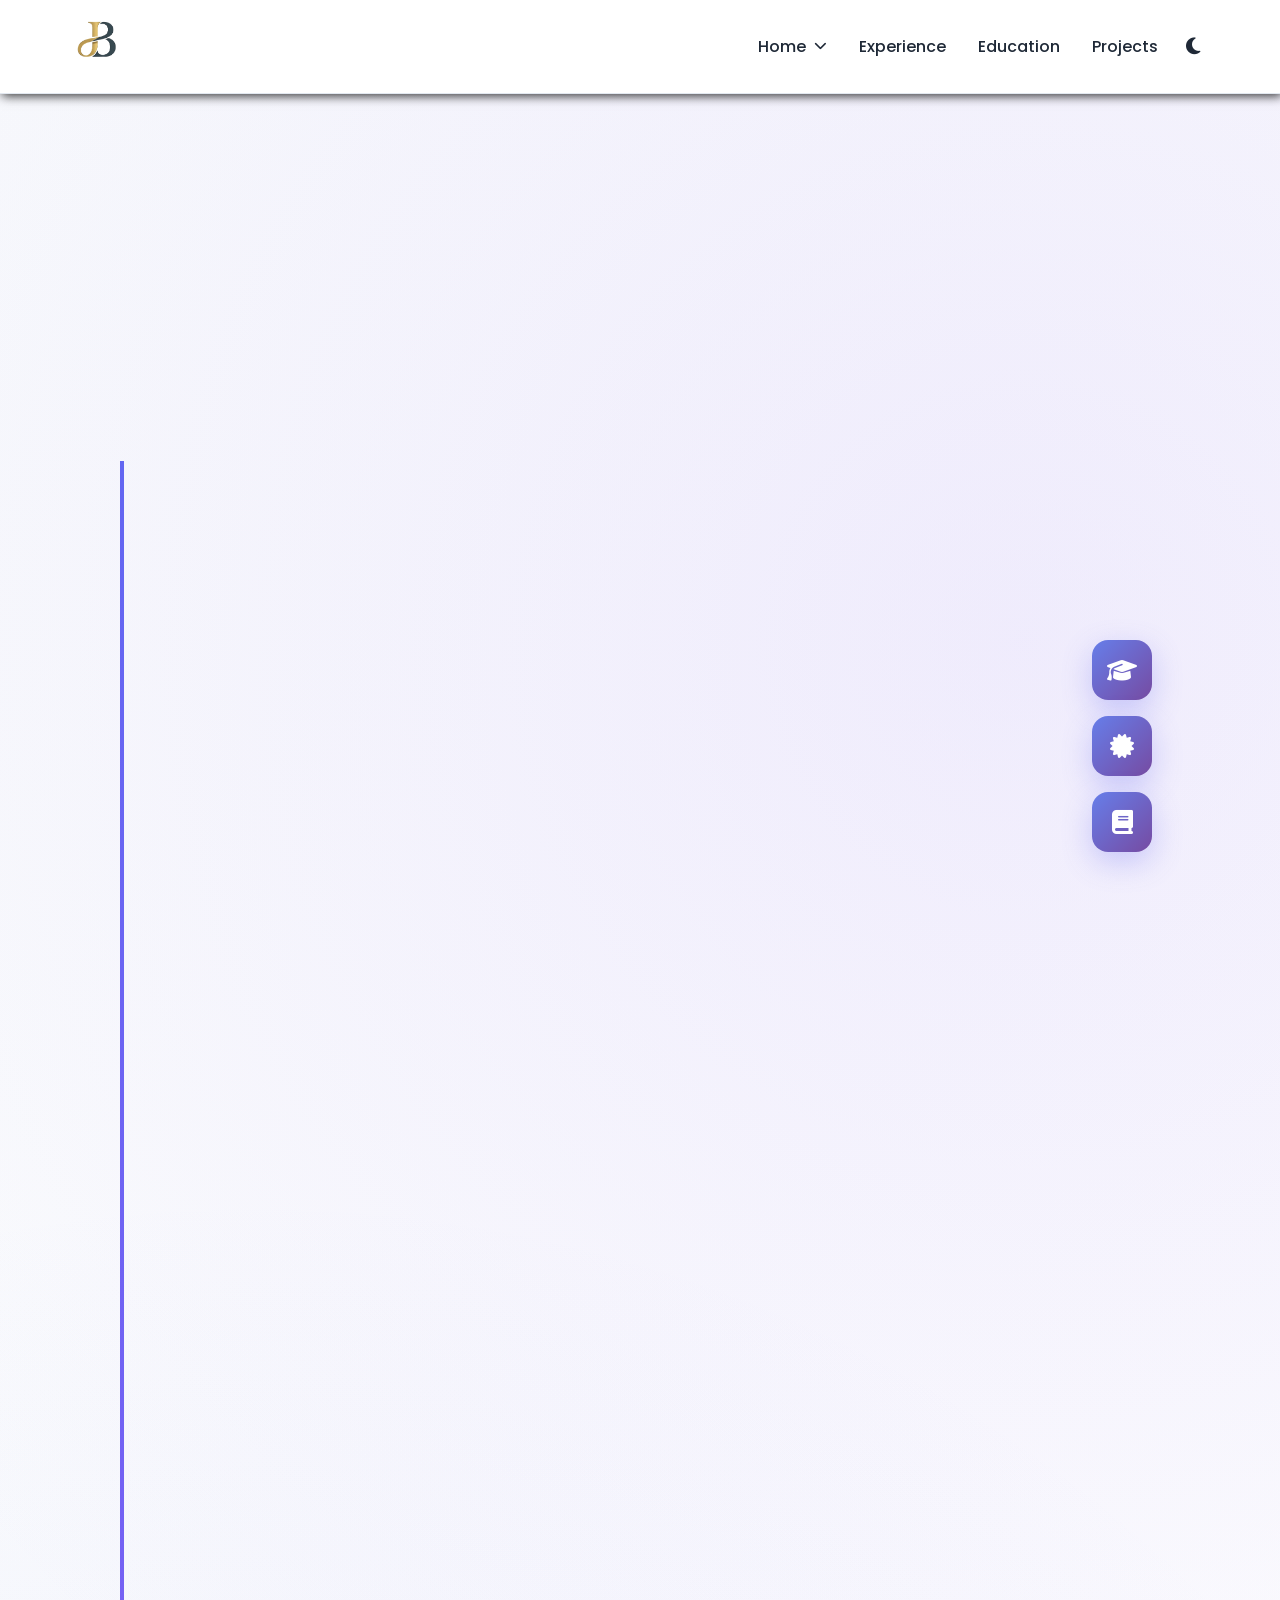
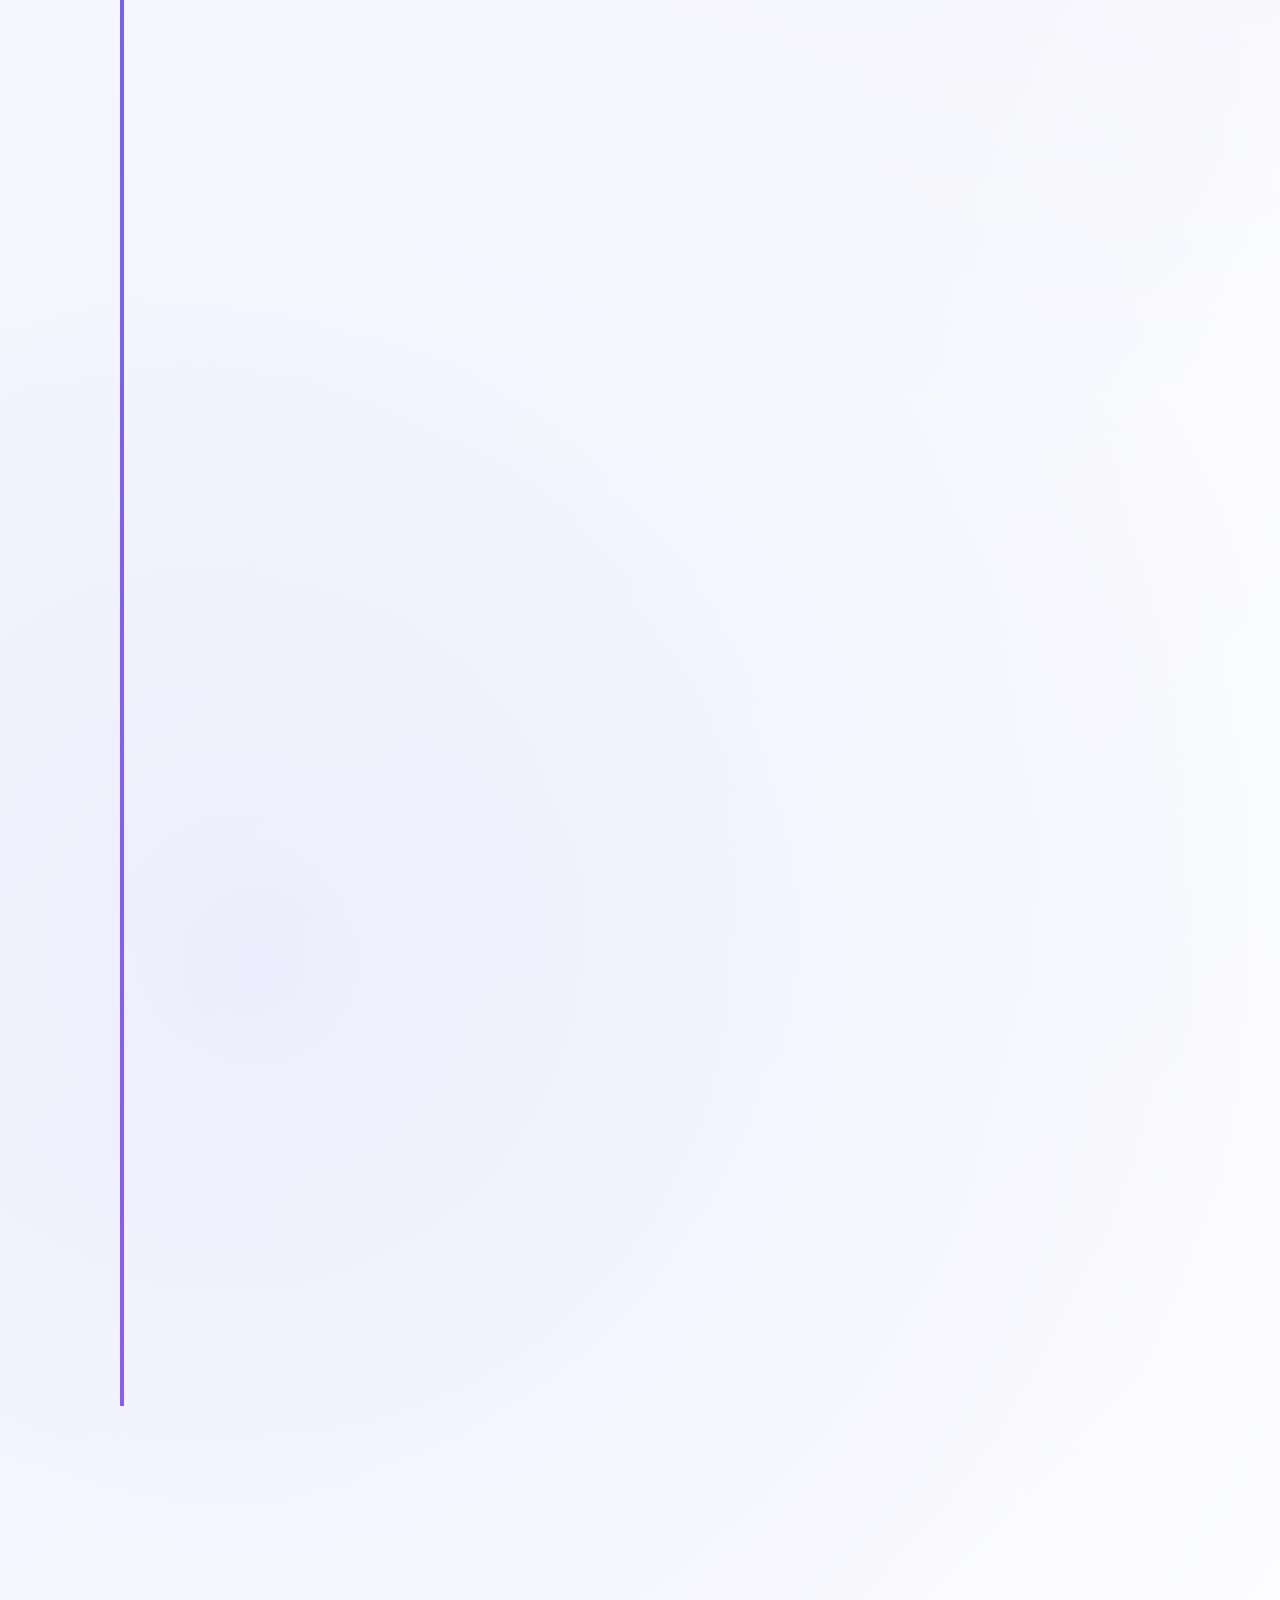
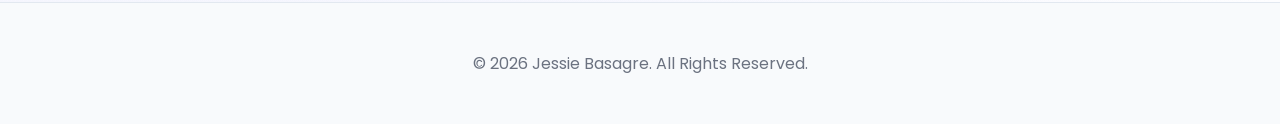
<file: pages/Education.html>
<!DOCTYPE html>
<html lang="en">
<head>
    <meta charset="UTF-8">
    <meta name="viewport" content="width=device-width, initial-scale=1.0">
    <title>Jessie Basagre - Aspiring Web Developer</title>
    <link href="https://cdnjs.cloudflare.com/ajax/libs/font-awesome/6.4.0/css/all.min.css" rel="stylesheet">
    <link href="https://fonts.googleapis.com/css2?family=Poppins:wght@300;400;500;600;700&display=swap" rel="stylesheet">
    <link rel="stylesheet" href="../styles/education.css">
    <link rel="stylesheet" href="../styles/core.css">
</head>
<body>
<!-- Navigation -->
<nav class="navbar" id="navbar">
    <div class="nav-container">
        <div class="logo"><img src="images/logo.png" alt="logo" width="50px" height="50px"></div>
        <div class="nav-and-toggle">
            <ul class="nav-menu">
                <li class="nav-dropdown">
                    <a href="../index.html#home" class="nav-link dropdown-toggle">
                        Home <i class="fas fa-chevron-down"></i>
                    </a>
                    <ul class="dropdown-menu">
                        <li><a href="../index.html#home" class="nav-link dropdown-item">Home</a></li>
                        <li><a href="../index.html#about" class="nav-link dropdown-item">About</a></li>
                        <li><a href="../index.html#skills" class="nav-link dropdown-item">Skills</a></li>
                        <li><a href="../index.html#contact" class="nav-link dropdown-item">Contact</a></li>
                    </ul>
                </li>
                <li><a href="Experience.html" class="nav-link active">Experience</a></li>
                <li><a href="Education.html" class="nav-link">Education</a></li>
                <li><a href="Projects.html" class="nav-link">Projects</a></li>
            </ul>
            <div class="top-buttons">
                <button class="theme-toggle" id="themeToggle">
                    <i class="fas fa-moon"></i>
                </button>
            </div>
        </div>
    </div>
</nav>
    <!-- Enhanced Education Section -->
<section id="education" class="section education-hero-section" style="background: linear-gradient(135deg, var(--bg-secondary) 0%, var(--bg-primary) 100%); position: relative; overflow: hidden;">
    <!-- Background Pattern -->
    <div class="education-bg-pattern"></div>
    
    <!-- Floating Elements -->
    <div class="floating-elements">
        <div class="floating-card"><i class="fas fa-graduation-cap"></i></div>
        <div class="floating-card"><i class="fas fa-certificate"></i></div>
        <div class="floating-card"><i class="fas fa-book"></i></div>
    </div>

    <div class="container">
        <div class="section-header animate-on-scroll">
            <div class="section-icon">
                <i class="fas fa-award"></i>
            </div>
            <h2 class="section-title">Educational Journey</h2>
            <p class="section-subtitle">
                Building a strong foundation through diverse learning experiences and certifications
            </p>
        </div>

        <div class="education-timeline-container">
            <!-- Timeline Line -->
            <div class="timeline-line"></div>
            
            <div class="education-timeline">
                <!-- Education Item 1 -->
                <div class="education-item animate-on-scroll" data-delay="0">
                    <div class="education-year">2014-2018</div>
                    <div class="education-card">
                        <div class="education-image">
                            <img src="images/school-1.webp" />
                            <div class="image-overlay">
                                <i class="fas fa-school"></i>
                            </div>
                        </div>
                        <div class="education-content">
                            <div class="education-header">
                                <div class="education-icon">
                                    <i class="fas fa-graduation-cap"></i>
                                </div>
                                <h3>Junior High School</h3>
                                <div class="education-school">San Jose Pili National High School</div>
                            </div>
                            <div class="education-location">
                                <i class="fas fa-map-marker-alt"></i>
                                San Jose, Pili, Camarines Sur
                            </div>
                        </div>
                    </div>
                </div>

                <!-- Education Item 2 -->
                <div class="education-item animate-on-scroll" data-delay="200">
                    <div class="education-year">2018-2020</div>
                    <div class="education-card">
                        <div class="education-image">
                            <img src="images/school-2.jpg" />
                            <div class="image-overlay">
                                <i class="fas fa-school"></i>
                            </div>
                        </div>
                        <div class="education-content">
                            <div class="education-header">
                                <div class="education-icon">
                                    <i class="fas fa-graduation-cap"></i>
                                </div>
                                <h3>Senior High School - ICT Strand</h3>
                                <div class="education-school">San Jose Pili National High School</div>
                            </div>
                            <div class="education-location">
                                <i class="fas fa-map-marker-alt"></i>
                                San Jose, Pili, Camarines Sur
                            </div>
                        </div>
                    </div>
                </div>

                <!-- Education Item 3 -->
                <div class="education-item animate-on-scroll" data-delay="400">
                    <div class="education-year">2019</div>
                    <div class="education-card">
                        <div class="education-image">
                            <img src="images/ncii.webp" />
                            <div class="image-overlay">
                                <i class="fas fa-certificate"></i>
                            </div>
                        </div>
                        <div class="education-content">
                            <div class="education-header">
                                <div class="education-icon">
                                    <i class="fas fa-certificate"></i>
                                </div>
                                <h3>National Certificate II</h3>
                                <div class="education-school">Global IT</div>
                            </div>
                            <div class="education-location">
                                <i class="fas fa-map-marker-alt"></i>
                                Abella St., Naga City, Camarines Sur
                            </div>
                        </div>
                    </div>
                </div>

                <!-- Education Item 4 -->
                <div class="education-item animate-on-scroll" data-delay="600">
                    <div class="education-year">2025</div>
                    <div class="education-card future">
                        <div class="education-image">
                            <img src="images/certif.png" />
                            <div class="image-overlay">
                                <i class="fas fa-brain"></i>
                            </div>
                        </div>
                        <div class="education-content">
                            <div class="education-header">
                                <div class="education-icon">
                                    <i class="fas fa-brain"></i>
                                </div>
                                <h3>Microsoft AI: Azure AI Fundamentals</h3>
                                <div class="education-school">TESDA</div>
                            </div>
                            <div class="education-location">
                                <i class="fas fa-globe"></i>
                                Online Certification
                            </div>
                        </div>
                    </div>
                </div>
                <!-- Education Item 4 -->
                <div class="education-item animate-on-scroll" data-delay="800">
                    <div class="education-year">Present</div>
                    <div class="education-card future">
                        <div class="education-image">
                            <img src="images/school-3.jpg" />
                            <div class="image-overlay">
                                <i class="fas fa-brain"></i>
                            </div>
                        </div>
                        <div class="education-content">
                            <div class="education-header">
                                <div class="education-icon">
                                    <i class="fas fa-brain"></i>
                                </div>
                                <h3>Bachelor of Science in Information Technology</h3>
                                <div class="education-school">STI College Naga</div>
                            </div>
                            <div class="education-location">
                                <i class="fas fa-map-marker-alt"></i>
                                Barangay Triangulo, Naga City, Camarines Sur
                            </div>
                        </div>
                    </div>
                </div>
            </div>
        </div>

        <!-- Stats Section -->
        <div class="education-stats-section animate-on-scroll" data-delay="800">
            
        </div>
    </div>
</section> 
<!-- Back to Top & Footer -->
<button class="back-to-top" id="backToTop"><i class="fas fa-arrow-up"></i></button> 
<footer class="footer">
        <p>&copy; 2026 Jessie Basagre. All Rights Reserved.</p>
</footer>
<script src="../scripts/core.js"></script>
</body>
</html>
</file>
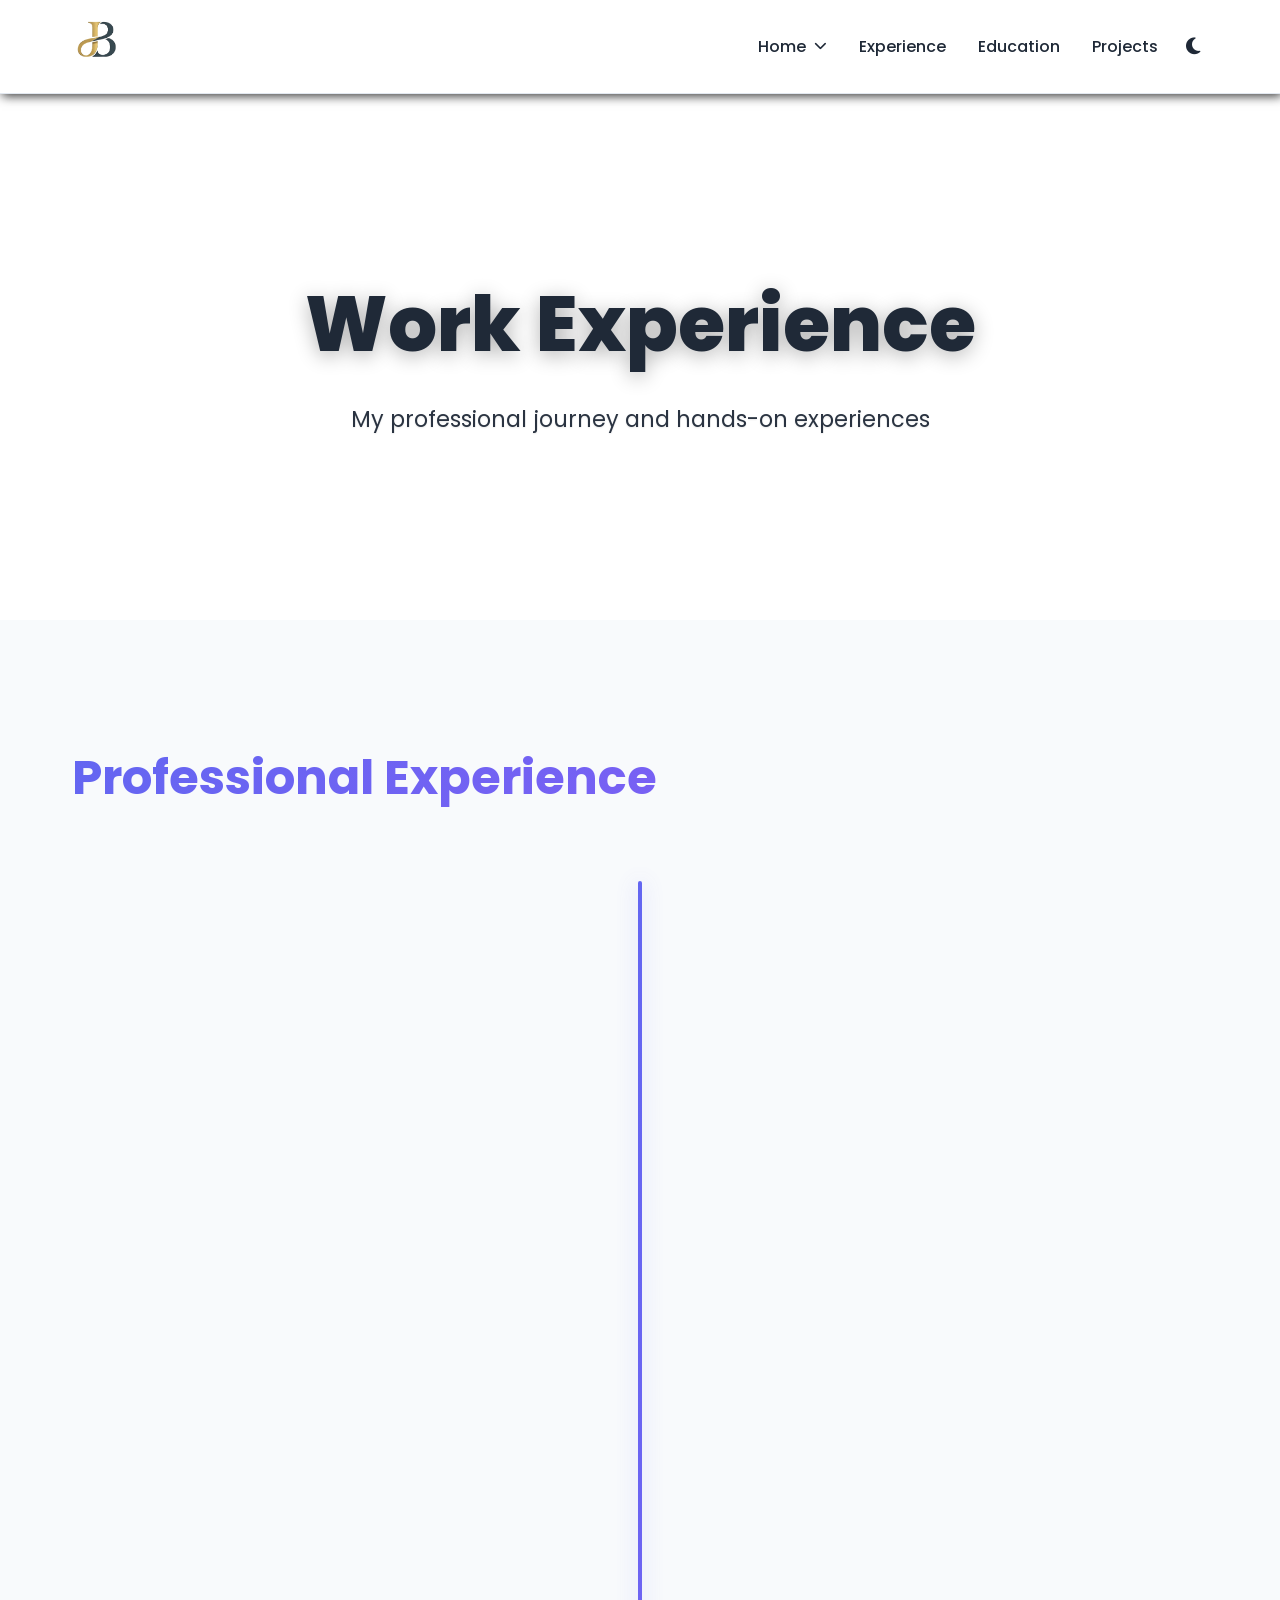
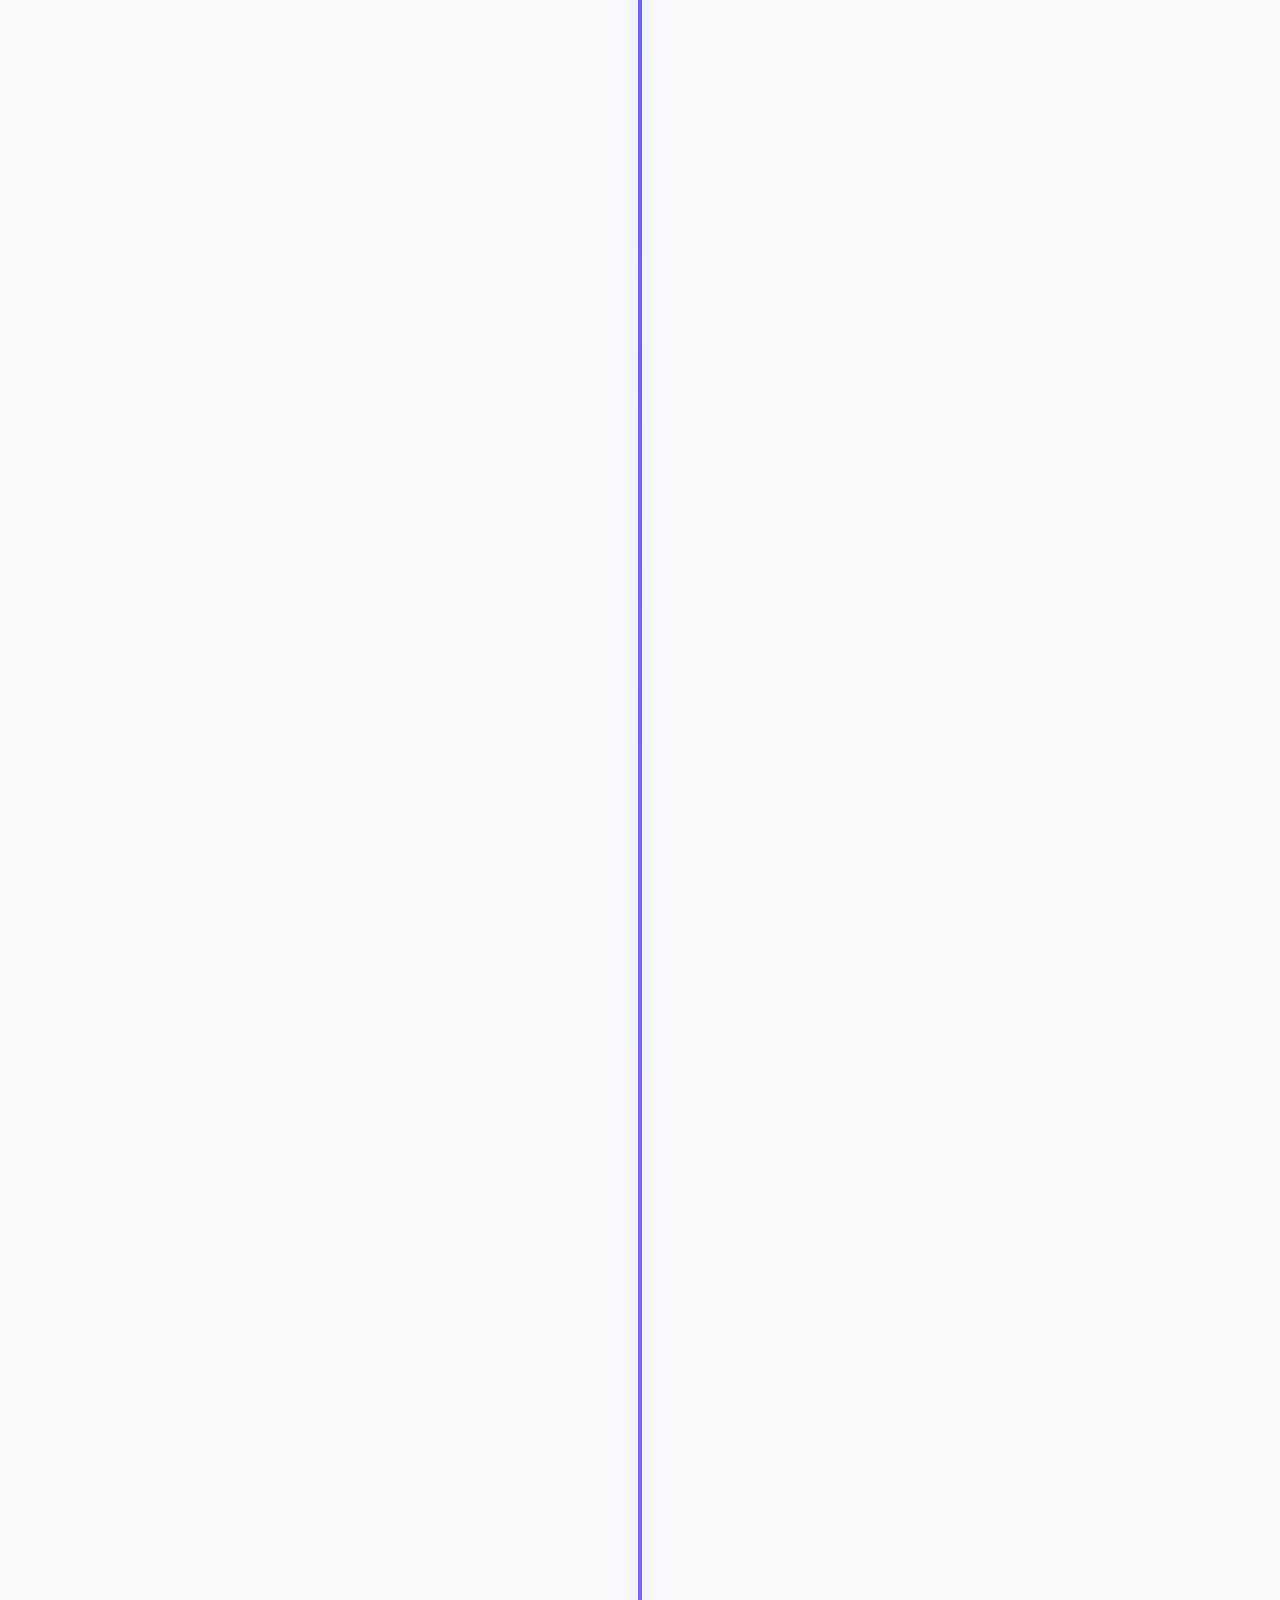
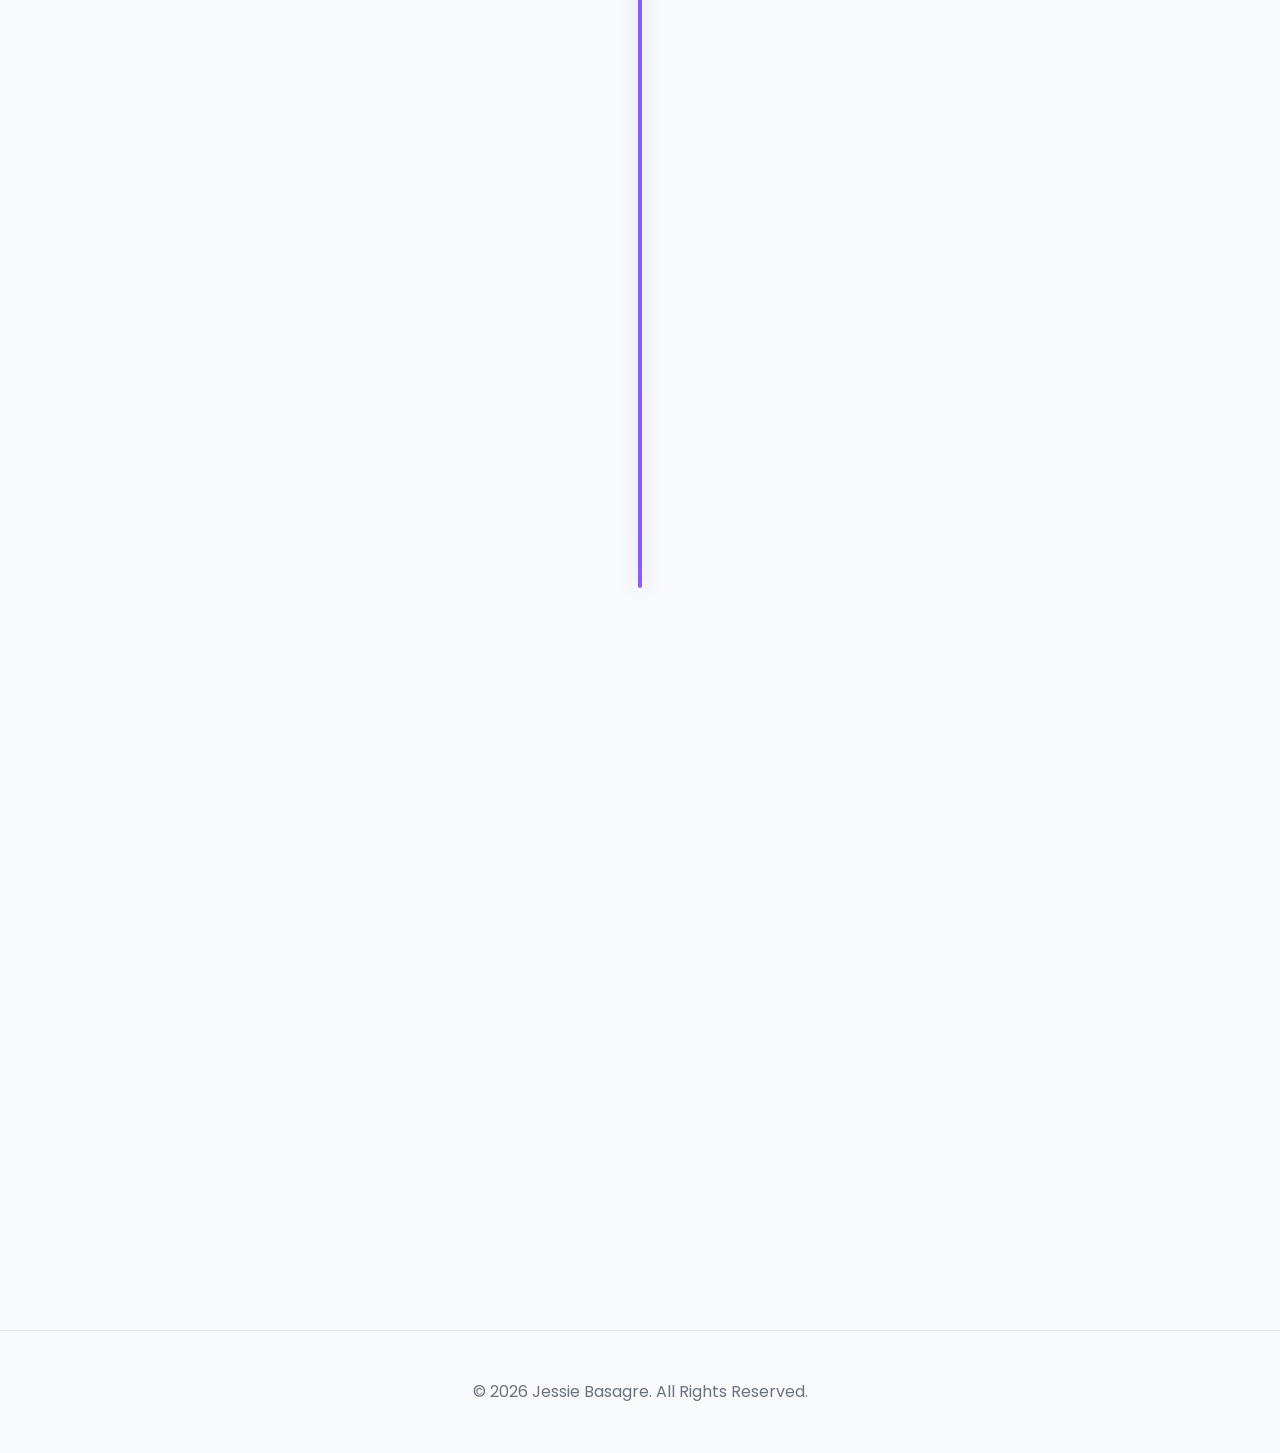
<file: pages/Experience.html>
<!DOCTYPE html>
<html lang="en">
<head>
    <meta charset="UTF-8">
    <meta name="viewport" content="width=device-width, initial-scale=1.0">
    <title>Work Experience - Jessie Basagre</title>
    <link href="https://cdnjs.cloudflare.com/ajax/libs/font-awesome/6.4.0/css/all.min.css" rel="stylesheet">
    <link href="https://fonts.googleapis.com/css2?family=Poppins:wght@300;400;500;600;700&display=swap" rel="stylesheet">
    <link rel="stylesheet" href="../styles/core.css">
    <link rel="stylesheet" href="../styles/home.css">
    <link rel="stylesheet" href="../styles/experience.css">
</head>

<body>
<!-- Navigation -->
<nav class="navbar" id="navbar">
    <div class="nav-container">
        <div class="logo"><img src="images/logo.png" alt="logo" width="50px" height="50px"></div>
        <div class="nav-and-toggle">
            <ul class="nav-menu">
                <li class="nav-dropdown">
                    <a href="../index.html#home" class="nav-link dropdown-toggle">
                        Home <i class="fas fa-chevron-down"></i>
                    </a>
                    <ul class="dropdown-menu">
                        <li><a href="../index.html#home" class="nav-link dropdown-item">Home</a></li>
                        <li><a href="../index.html#about" class="nav-link dropdown-item">About</a></li>
                        <li><a href="../index.html#skills" class="nav-link dropdown-item">Skills</a></li>
                        <li><a href="../index.html#contact" class="nav-link dropdown-item">Contact</a></li>
                    </ul>
                </li>
                <li><a href="Experience.html" class="nav-link active">Experience</a></li>
                <li><a href="Education.html" class="nav-link">Education</a></li>
                <li><a href="Projects.html" class="nav-link">Projects</a></li>
            </ul>
            <div class="top-buttons">
                <button class="theme-toggle" id="themeToggle">
                    <i class="fas fa-moon"></i>
                </button>
            </div>
        </div>
    </div>
</nav>
<!-- Hero Section -->
<section class="page-hero">
    <div class="hero-overlay"></div>
    <div class="hero-content">
        <h1 class="page-title">Work Experience</h1>
        <p class="page-subtitle">My professional journey and hands-on experiences</p>
    </div>
</section>

<!-- Experience Timeline -->
<section id="experience" class="experience-section">
    <div class="container">
        <h2 class="section-title">Professional Experience</h2>
        
        <!-- Timeline Container -->
        <div class="timeline-container">
            <!-- 1. Department of Agriculture (2019) - LEFT SIDE -->
            <div class="timeline-item left animate-on-scroll">
                <div class="timeline-dot">
                    <i class="fas fa-briefcase"></i>
                </div>
                <div class="timeline-content">
                    <div class="experience-card">
                        <div class="experience-image">
                            <img src="./images/da.jpg" alt="Department of Agriculture Office" loading="lazy">
                            <div class="image-overlay">
                                <i class="fas fa-building"></i>
                            </div>
                        </div>
                        <div class="experience-header">
                            <h3>Payroll Officer</h3>
                            <span class="company">Department of Agriculture</span>
                            <span class="experience-date">2019</span>
                            <div class="experience-type internship">
                                <i class="fas fa-graduation-cap"></i>
                                <span>Work Immersion Training</span>
                            </div>
                        </div>
                        <div class="experience-description">
                            <p>Completed work immersion training at the Department of Agriculture, San Agustin, Pili, Camarines Sur. Gained practical experience in payroll processing, data management, and government office administration.</p>
                            <ul class="experience-achievements">
                                <li><i class="fas fa-check"></i> Processed payroll for government employees</li>
                                <li><i class="fas fa-check"></i> Assisted in financial documentation</li>
                            </ul>
                        </div>
                        <div class="experience-tech">
                            <span>MS Excel</span>
                            <span>MS Word</span>
                            <span>Data Entry</span>
                            <span>Office Administration</span>
                        </div>
                    </div>
                </div>
            </div>

            <!-- 2. Family Business (2022-2025) - RIGHT SIDE -->
            <div class="timeline-item right animate-on-scroll">
                <div class="timeline-dot">
                    <i class="fas fa-store"></i>
                </div>
                <div class="timeline-content">
                    <div class="experience-card">
                        <div class="experience-image">
                            <img src="./images/business.webp" alt="Family Construction Business" loading="lazy">
                            <div class="image-overlay">
                                <i class="fas fa-truck"></i>
                            </div>
                        </div>
                        <div class="experience-header">
                            <h3>Business Assistant</h3>
                            <span class="company">Family Construction Supply Business</span>
                            <span class="experience-date">2022 - 2025</span>
                            <div class="experience-type business">
                                <i class="fas fa-industry"></i>
                                <span>Family Business Operations</span>
                            </div>
                        </div>
                        <div class="experience-description">
                            <p>Managed daily operations of family-owned construction supply business specializing in sand and gravel. Handled customer service, inventory management, sales transactions, and business coordination.</p>
                            <ul class="experience-achievements">
                                <li><i class="fas fa-check"></i> Handled customer orders and inquiries</li>
                                <li><i class="fas fa-check"></i> Managed sales records and payments</li>
                                <li><i class="fas fa-check"></i> Coordinated material deliveries</li>
                                <li><i class="fas fa-check"></i> Inventory tracking and management</li>
                                <li><i class="fas fa-check"></i> Assisted in business budgeting</li>
                            </ul>
                        </div>
                        <div class="experience-tech">
                            <span>Customer Service</span>
                            <span>Inventory Management</span>
                            <span>Sales Processing</span>
                            <span>Business Operations</span>
                        </div>
                    </div>
                </div>
            </div>

            <!-- 3. Personal Portfolio (Present) - LEFT SIDE -->
            <div class="timeline-item left animate-on-scroll">
                <div class="timeline-dot">
                    <i class="fas fa-code"></i>
                </div>
                <div class="timeline-content">
                    <div class="experience-card">
                        <div class="experience-image">
                            <img src="./images/portfolio.png" alt="Personal Portfolio" loading="lazy">
                            <div class="image-overlay">
                                <i class="fas fa-laptop-code"></i>
                            </div>
                        </div>
                        <div class="experience-header">
                            <h3>Personal Website Portfolio</h3>
                            <span class="company">Freelance / Personal Project</span>
                            <span class="experience-date">Present</span>
                            <div class="experience-type personal">
                                <i class="fas fa-globe"></i>
                                <span>Freelance / Personal Project</span>
                            </div>
                        </div>
                        <div class="experience-description">
                            <p>Designed and developed this modern, responsive portfolio website showcasing web development skills. Features dark/light mode, smooth animations, contact form integration, and mobile-first design.</p>
                            <ul class="experience-achievements">
                                <li><i class="fas fa-check"></i> Responsive design for all devices</li>
                                <li><i class="fas fa-check"></i> Dark/light theme toggle</li>
                                <li><i class="fas fa-check"></i> EmailJS contact form integration</li>
                                <li><i class="fas fa-check"></i> Custom CSS animations</li>
                                <li><i class="fas fa-check"></i> Performance optimization</li>
                            </ul>
                        </div>
                        <div class="experience-tech">
                            <span>HTML5</span>
                            <span>CSS3</span>
                            <span>JavaScript</span>
                            <span>EmailJS</span>
                            <span>Responsive Design</span>
                        </div>
                    </div>
                </div>
            </div>
        </div>

        <!-- EXPANDED Skills Summary -->
        <div class="skills-summary animate-on-scroll">
            <h3>Key Skills Gained</h3>
            <div class="skills-grid">
                <div class="skill-tag"><i class="fas fa-laptop-code"></i><span>Web Development</span></div>
                <div class="skill-tag"><i class="fas fa-mobile-alt"></i><span>Responsive Design</span></div>
                <div class="skill-tag"><i class="fas fa-file-invoice-dollar"></i><span>Payroll Processing</span></div>
                <div class="skill-tag"><i class="fas fa-store"></i><span>Business Operations</span></div>
                <div class="skill-tag"><i class="fas fa-database"></i><span>Data Management</span></div>
                <div class="skill-tag"><i class="fas fa-users"></i><span>Customer Service</span></div>
                <div class="skill-tag"><i class="fas fa-clock"></i><span>Time Management</span></div>
                <div class="skill-tag"><i class="fas fa-search"></i><span>Attention to Detail</span></div>
                <div class="skill-tag"><i class="fas fa-handshake"></i><span>Professional Communication</span></div>
            </div>
        </div>
    </div>
</section>

<!-- Back to Top & Footer -->
<button class="back-to-top" id="backToTop"><i class="fas fa-arrow-up"></i></button>
<footer class="footer">
    <p>&copy; 2026 Jessie Basagre. All Rights Reserved.</p>
</footer>

<!-- Scripts -->
<script src="../scripts/core.js"></script>
</body>
</html>
</file>
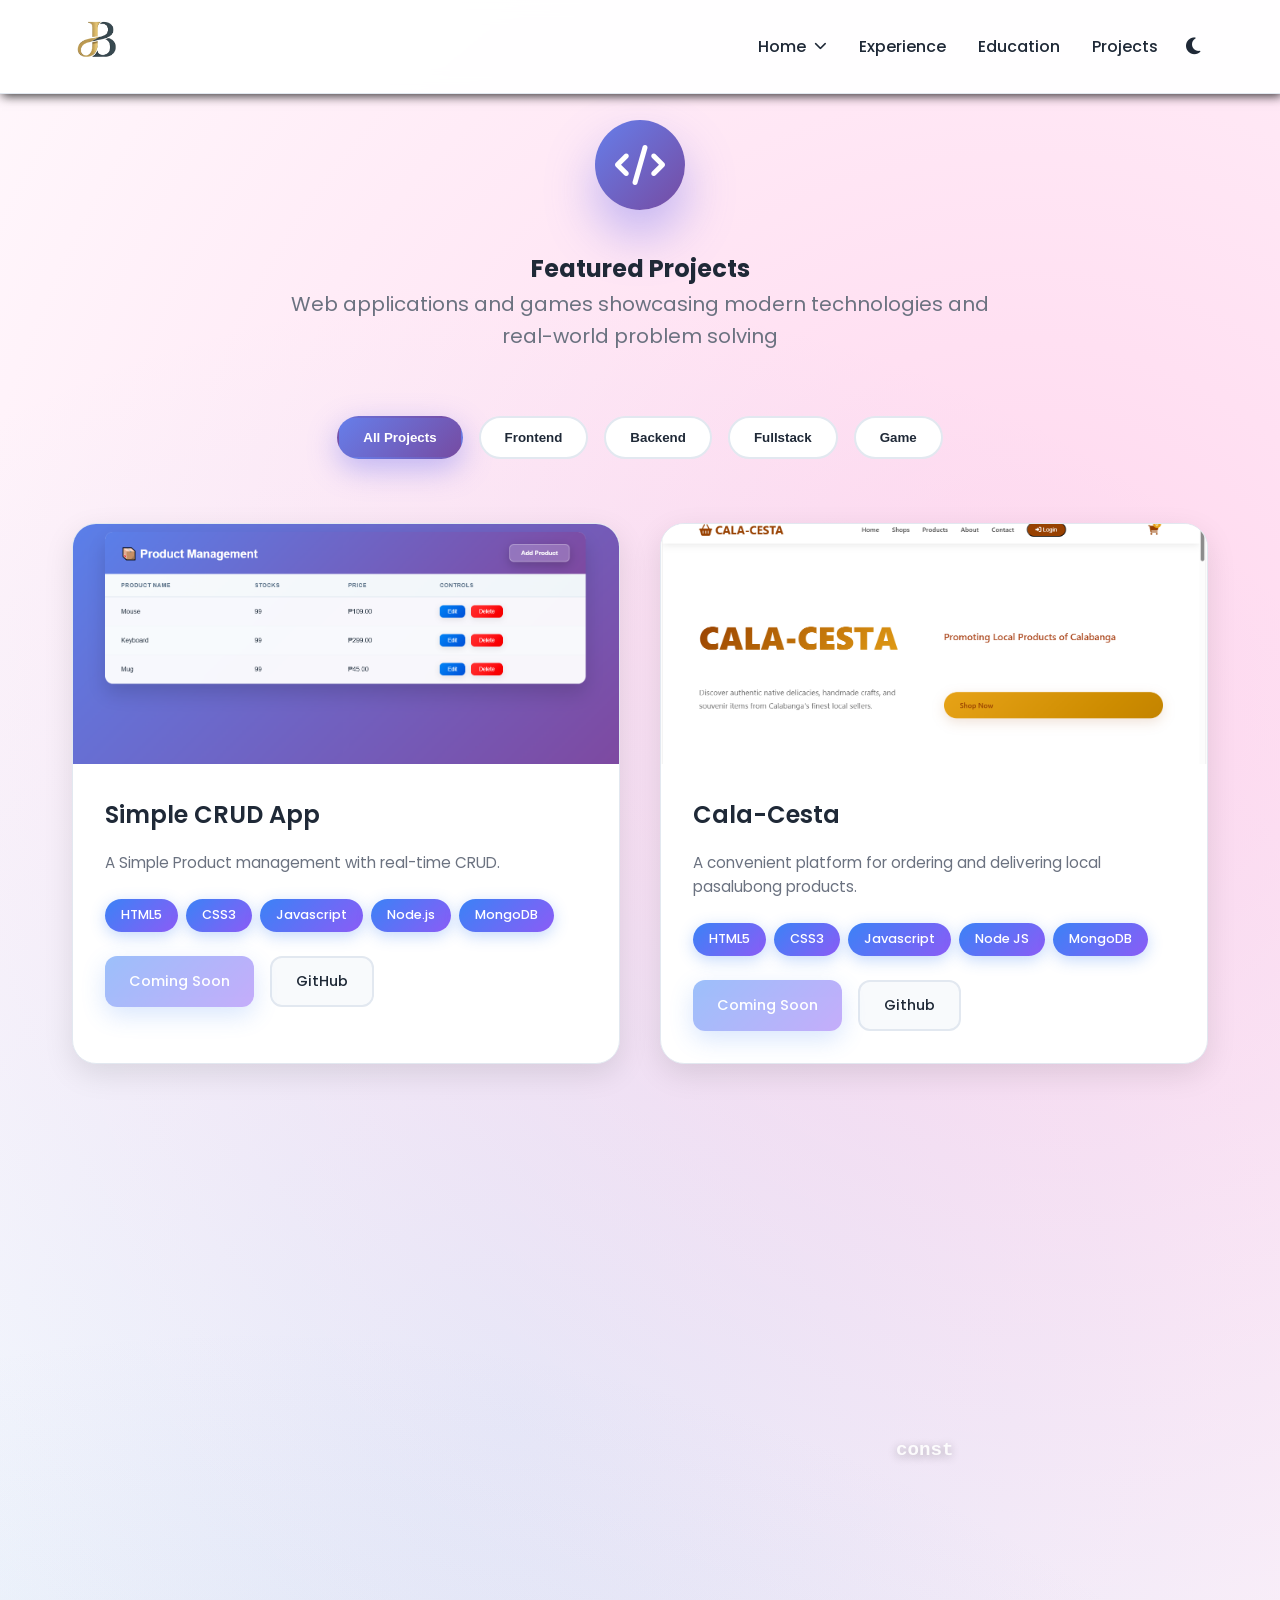
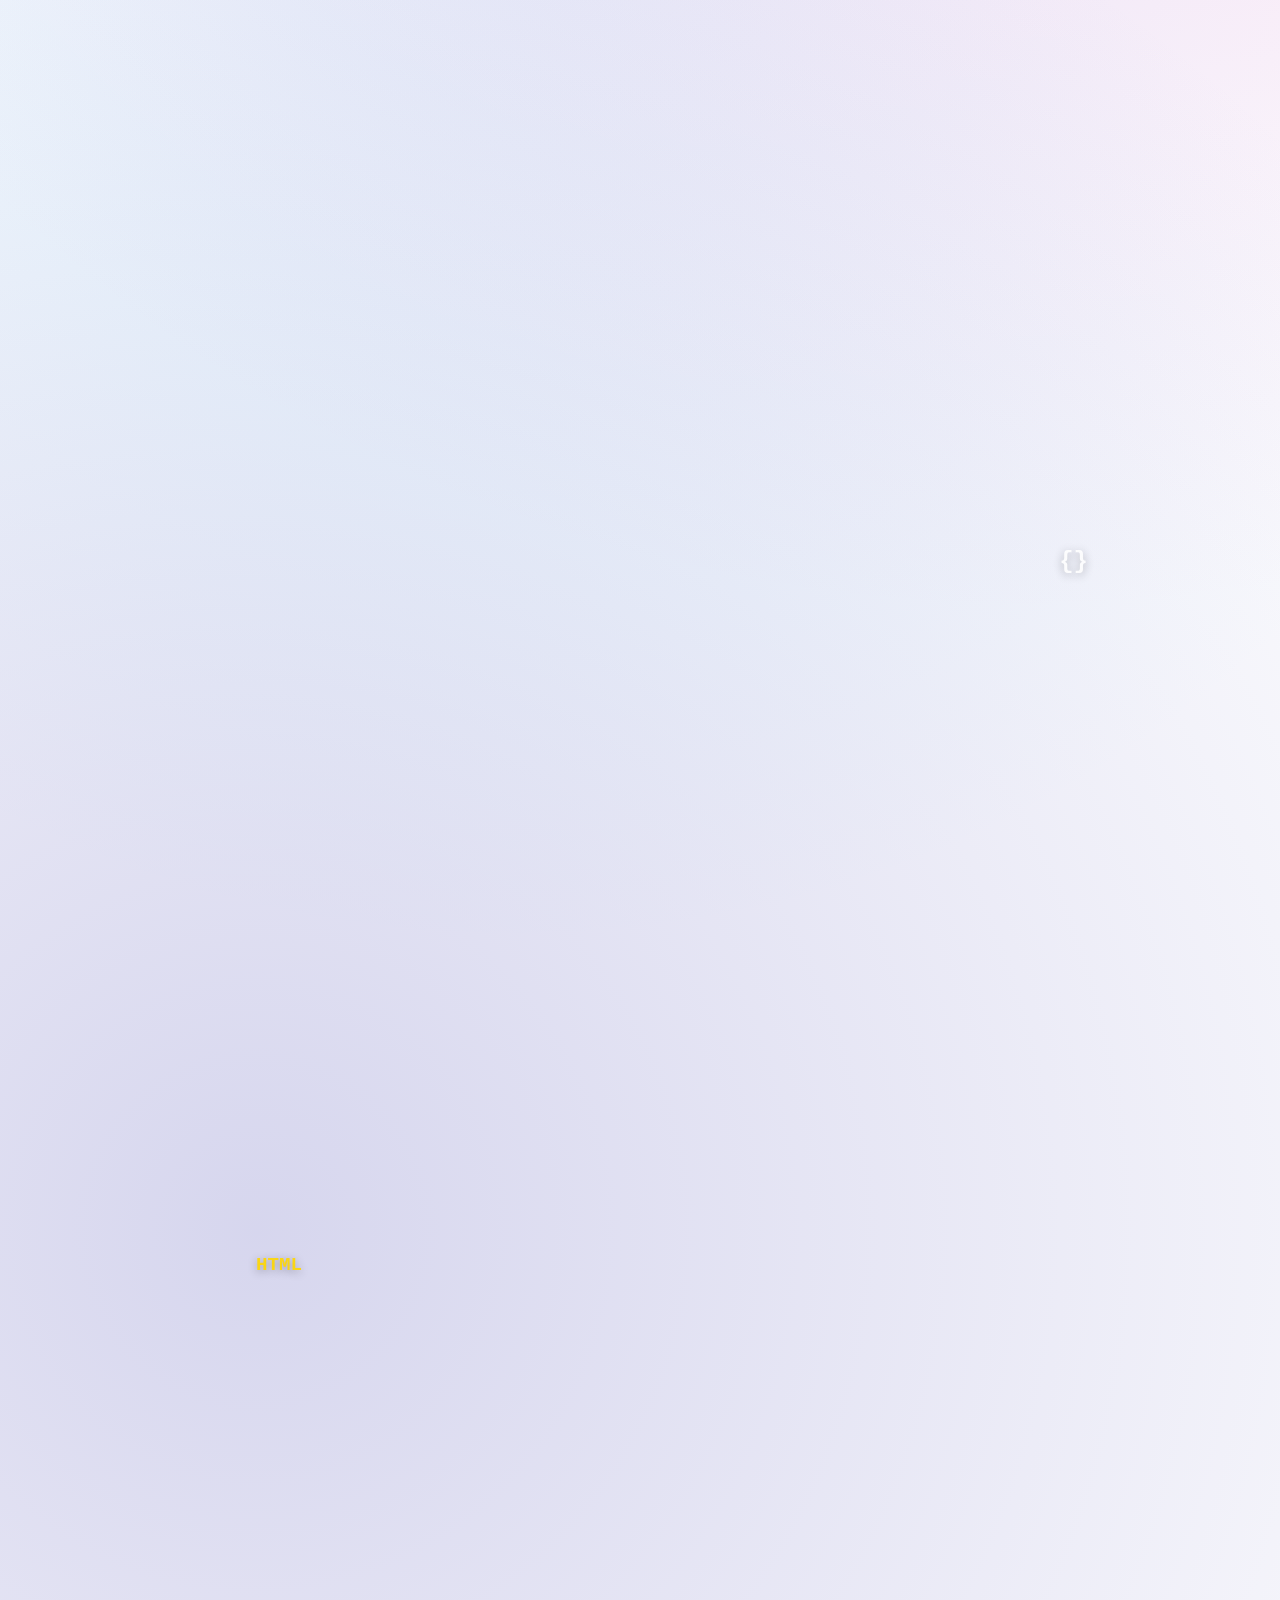
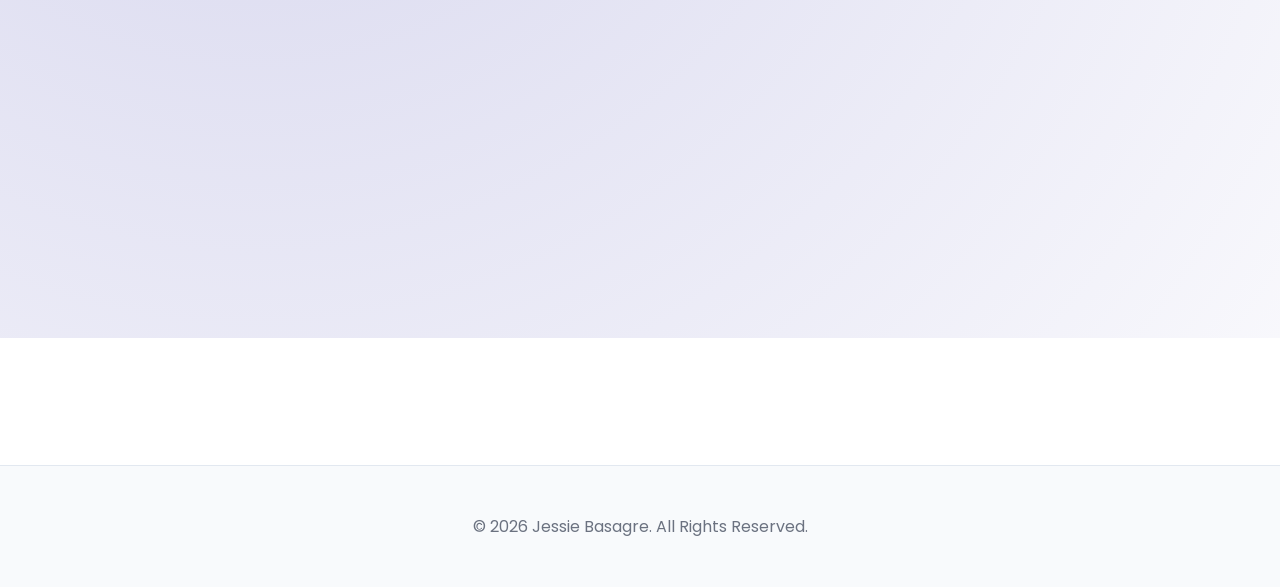
<file: pages/Projects.html>
<!DOCTYPE html>
<html lang="en">
<head>
    <meta charset="UTF-8">
    <meta name="viewport" content="width=device-width, initial-scale=1.0">
    <title>Jessie Basagre - Aspiring Web Developer</title>
    <link href="https://cdnjs.cloudflare.com/ajax/libs/font-awesome/6.4.0/css/all.min.css" rel="stylesheet">
    <link href="https://fonts.googleapis.com/css2?family=Poppins:wght@300;400;500;600;700&display=swap" rel="stylesheet">
    <link rel="stylesheet" href="../styles/proj.css">
    <link rel="stylesheet" href="../styles/core.css">

    
</head>
<body>
<!-- Navigation -->
<nav class="navbar" id="navbar">
    <div class="nav-container">
        <div class="logo"><img src="images/logo.png" alt="logo" width="50px" height="50px"></div>
        <div class="nav-and-toggle">
            <ul class="nav-menu">
                <li class="nav-dropdown">
                    <a href="../index.html#home" class="nav-link dropdown-toggle">
                        Home <i class="fas fa-chevron-down"></i>
                    </a>
                    <ul class="dropdown-menu">
                        <li><a href="../index.html#home" class="nav-link dropdown-item">Home</a></li>
                        <li><a href="../index.html#about" class="nav-link dropdown-item">About</a></li>
                        <li><a href="../index.html#skills" class="nav-link dropdown-item">Skills</a></li>
                        <li><a href="../index.html#contact" class="nav-link dropdown-item">Contact</a></li>
                    </ul>
                </li>
                <li><a href="Experience.html" class="nav-link active">Experience</a></li>
                <li><a href="Education.html" class="nav-link">Education</a></li>
                <li><a href="Projects.html" class="nav-link">Projects</a></li>
            </ul>
            <div class="top-buttons">
                <button class="theme-toggle" id="themeToggle">
                    <i class="fas fa-moon"></i>
                </button>
            </div>
        </div>
    </div>
</nav>
    <div class="main">
    <!-- Enhanced Projects Section -->
<section id="projects" class="section projects-hero-section">
    <!-- Background -->
    <div class="projects-bg"></div>
    
    <!-- Floating Code Elements -->
    <div class="code-particles">
        <div class="code-particle"><span>&lt;/&gt;</span></div>
        <div class="code-particle"><span>{}</span></div>
        <div class="code-particle"><span>const</span></div>
        <div class="code-particle"><span>HTML</span></div>

    </div>

    <div class="container">
        <!-- Section Header -->
        <div class="section-header animate-on-scroll">
            <div class="section-icon">
                <i class="fas fa-code"></i>
            </div>
            <h2 class="section-title">Featured Projects</h2>
            <p class="section-subtitle">
                Web applications and games showcasing modern technologies and real-world problem solving
            </p>
        </div>

        <!-- Filter Buttons -->
        <div class="projects-filter">
            <button class="filter-btn active" data-filter="all">All Projects</button>
            <button class="filter-btn" data-filter="frontend">Frontend</button>
            <button class="filter-btn" data-filter="backend">Backend</button>
            <button class="filter-btn" data-filter="fullstack">Fullstack</button>
            <button class="filter-btn" data-filter="game">Game</button>
        </div>

<!-- Projects Grid - FIXED Click Handlers -->
<div class="projects-grid">
    <!-- Project 1 -->
    <div class="project-card animate-on-scroll" data-project="0">
        <div class="project-image">
            <img src="images/simpleCrudApp1.png" alt="Simple CRUD" />
        </div>
        <div class="project-content">
            <h3 class="project-title" data-project="0">Simple CRUD App</h3>
            <p class="project-description">A Simple Product management with real-time CRUD.</p>
            <div class="project-tech">
                <span class="tech-tag">HTML5</span>
                <span class="tech-tag">CSS3</span>
                <span class="tech-tag">Javascript</span>
                <span class="tech-tag">Node.js</span>
                <span class="tech-tag">MongoDB</span>              
            </div>
            <div class="project-links">
                <a href="#" class="btn btn-primary disabled">Coming Soon</a>
                <a href="https://github.com/jessiebasagre1/simple-crud-app" class="btn btn-secondary" target="_blank">GitHub</a>
            </div>
        </div>
    </div>

    <!-- Project 2 -->
    <div class="project-card animate-on-scroll" data-project="1">
        <div class="project-image">
            <img src="images/cala-cesta1.png" alt="Task Manager" />
        </div>
        <div class="project-content">
            <h3 class="project-title" data-project="1">Cala-Cesta</h3>
            <p class="project-description">A convenient platform for ordering and delivering local pasalubong products.</p>
            <div class="project-tech">
                <span class="tech-tag">HTML5</span>
                <span class="tech-tag">CSS3</span>
                <span class="tech-tag">Javascript</span>
                <span class="tech-tag">Node JS</span>
                <span class="tech-tag">MongoDB</span>
            </div>
            <div class="project-links">
                <a href="#" class="btn btn-primary disabled">Coming Soon</a>
                <a href="https://github.com/jessiebasagre1/Cala-Cesta" class="btn btn-secondary">Github</a>
            </div>
        </div>
    </div>

    <!-- Project 3 -->
    <div class="project-card animate-on-scroll" data-project="2">
        <div class="project-image">
            <img src="images/dashboard1.png" alt="Dashboard" />
        </div>
        <div class="project-content">
            <h3 class="project-title" data-project="2">Data Dashboard</h3>
            <p class="project-description">Admin Dashboard Design for product management and inventory management.</p>
            <div class="project-tech">
                <span class="tech-tag">HTML5</span>
                <span class="tech-tag">CSS3</span>
                <span class="tech-tag">Javascript</span>
            </div>
            <div class="project-links">
                <a href="https://jessiebasagre1.github.io/data-dashboard/" class="btn btn-primary" target="_blank">Live Demo</a>
                <a href="https://github.com/jessiebasagre1/data-dashboard" class="btn btn-secondary" target="_blank">GitHub</a>
            </div>
        </div>
    </div>
    <!--Project 4-->
    <div class="project-card animate-on-scroll" data-project="3">
        <div class="project-image">
            <img src="images/typephoon-1.png" alt="Dashboard" />
        </div>
        <div class="project-content">
            <h3 class="project-title" data-project="3">TypePhoon</h3>
            <p class="project-description">A typing game for typhoon awareness and safety.</p>
            <div class="project-tech">
                <span class="tech-tag">C#</span>
                <span class="tech-tag">Unity Game Engine</span>
                <span class="tech-tag">Gemini</span>
            </div>
            <div class="project-links">
                <a href="#" class="btn btn-primary disabled">Coming Soon</a>
                <a href="#" class="btn btn-secondary disabled">Code Soon</a>
            </div>
        </div>
    </div>
    <!-- Project 5 -->
    <div class="project-card animate-on-scroll" data-project="4">
        <div class="project-image">
            <img src="images/calc1.png" alt="Simple Calculator" />
        </div>
        <div class="project-content">
            <h3 class="project-title" data-project="4">Simple Calculator App</h3>
            <p class="project-description">A Simple Calculator with simple and minimalist design.</p>
            <div class="project-tech">
                <span class="tech-tag">HTML5</span>
                <span class="tech-tag">CSS3</span>
                <span class="tech-tag">Javascript</span>              
            </div>
            <div class="project-links">
                <a href="https://jessiebasagre1.github.io/simple-calculator/" class="btn btn-primary" target="_blank">Live Demo</a>
                <a href="https://github.com/jessiebasagre1/simple-calculator" class="btn btn-secondary" target="_blank">GitHub</a>
            </div>
        </div>
    </div>
    <!--Project 6-->
    <div class="project-card animate-on-scroll" data-project="5">
        <div class="project-image">
            <img src="images/dodge-thumbnail.png" alt="dodge-game" />
        </div>
        <div class="project-content">
            <h3 class="project-title" data-project="5">Dodge Game Prototype</h3>
            <p class="project-description">A simple prototype game where the payer dodges obstacles.</p>
            <div class="project-tech">
                <span class="tech-tag">C#</span>
                <span class="tech-tag">Unity Game Engine</span>
            </div>
            <div class="project-links">
                <a href="#" class="btn btn-primary disabled">Coming Soon</a>
                <a href="#" class="btn btn-secondary disabled">Code Soon</a>
            </div>
        </div>
    </div>

     <!--Project 7-->
    <div class="project-card animate-on-scroll" data-project="6">
        <div class="project-image">
            <img src="images/space-1.png" alt="space-game" />
        </div>
        <div class="project-content">
            <h3 class="project-title" data-project="6">The Last Astronaut</h3>
            <p class="project-description">A 2D sci-fi survival action game where a stranded astronaut
                 must explore a hostile alien 
                planet, survive deadly encounters, and defeat alien creatures to find a way back home.</p>
            <div class="project-tech">
                <span class="tech-tag">C#</span>
                <span class="tech-tag">Unity Game Engine</span>
            </div>
            <div class="project-links">
                <a href="#" class="btn btn-primary disabled">Coming Soon</a>
                <a href="#" class="btn btn-secondary disabled">Code Soon</a>
            </div>
        </div>
    </div>



 <!--Project 8-->
    <div class="project-card animate-on-scroll" data-project="7">
        <div class="project-image">
            <img src="images/clicky-crates1.png" alt="clicky crates game" />
        </div>
        <div class="project-content">
            <h3 class="project-title" data-project="7">Clicky Crates</h3>
            <p class="project-description">Arcade game with interactive gameplay and score-based mechanics.</p>
            <div class="project-tech">
                <span class="tech-tag">C#</span>
                <span class="tech-tag">Unity Game Engine</span>
            </div>
            <div class="project-links">
                <a href="#" class="btn btn-primary disabled">Coming Soon</a>
                <a href="#" class="btn btn-secondary disabled">Code Soon</a>
            </div>
        </div>
    </div>

    <!--Project 9-->
    <div class="project-card animate-on-scroll" data-project="8">
        <div class="project-image">
            <img src="images/ball-game1.png" alt="clicky crates game" />
        </div>
        <div class="project-content">
            <h3 class="project-title" data-project="8">Soccer Sumo</h3>
            <p class="project-description">A physics-based rolling ball soccer game developed in Unity.</p>
            <div class="project-tech">
                <span class="tech-tag">C#</span>
                <span class="tech-tag">Unity Game Engine</span>
            </div>
            <div class="project-links">
                <a href="#" class="btn btn-primary disabled">Coming Soon</a>
                <a href="#" class="btn btn-secondary disabled">Code Soon</a>
            </div>
        </div>
    </div>

</div>

</div>
</div>
        




     
</section>
<!-- Stats -->
        <div class="projects-stats animate-on-scroll">
            <div class="stat-item">
                <div class="stat-number" data-target="3+">5+</div>
                <div class="stat-label">Total Projects</div>
            </div>
            <div class="stat-item">
                <div class="stat-number" data-target="3+">3+</div>
                <div class="stat-label">Live Projects</div>
            </div>
            <div class="stat-item">
                <div class="stat-number" data-target="500+">1000+</div>
                <div class="stat-label">Lines of Code</div>
            </div>
        </div>
    
</div>
<!-- Back to Top & Footer -->
<button class="back-to-top" id="backToTop"><i class="fas fa-arrow-up"></i></button>
<footer class="footer">
        <p>&copy; 2026 Jessie Basagre. All Rights Reserved.</p>
</footer>

    <script src="../scripts/core.js"></script>
    <script src="../scripts/projects.js"></script>

</body>
</html>
</file>
<file: styles/education.css>
/* education.css - Education Page Styles */
:root {
    --primary-color: #6366f1;
    --secondary-color: #8b5cf6;
    --text-primary: #1f2937;
    --text-secondary: #6b7280;
    --bg-primary: #ffffff;
    --bg-secondary: #f8fafc;
    --border-color: #e2e8f0;
    --shadow: 0 10px 30px rgba(0,0,0,0.1);
    --gradient: linear-gradient(135deg, #667eea 0%, #764ba2 100%);
}

[data-theme="dark"] {
    --text-primary: #f8fafc;
    --text-secondary: #cbd5e1;
    --bg-primary: #0f172a;
    --bg-secondary: #1e293b;
    --border-color: #334155;
    --shadow: 0 10px 30px rgba(0,0,0,0.3);
}

* { margin: 0; padding: 0; box-sizing: border-box; }

body {
    font-family: 'Poppins', sans-serif;
    line-height: 1.6;
    color: var(--text-primary);
    background: var(--bg-primary);
}

/* Navigation (same as home) */
.navbar, .nav-container, .logo, .nav-menu, .nav-link,
.theme-toggle, .mobile-menu-btn, .mobile-menu {
    /* Copy navigation styles from home.css */
}

/* Education Hero Section */
.education-hero-section {
    padding: 120px 0 100px;
    position: relative;
    background: linear-gradient(135deg, var(--bg-secondary) 0%, var(--bg-primary) 100%);
    overflow: hidden;
}

.education-bg-pattern {
    position: absolute;
    top: 0;
    left: 0;
    right: 0;
    bottom: 0;
    background-image: 
        radial-gradient(circle at 20% 80%, rgba(99,102,241,0.1) 0%, transparent 50%),
        radial-gradient(circle at 80% 20%, rgba(139,92,246,0.1) 0%, transparent 50%);
    z-index: 1;
}

.floating-elements {
    position: absolute;
    top: 20%;
    right: 10%;
    z-index: 2;
    animation: float 6s ease-in-out infinite;
}

.floating-card {
    width: 60px;
    height: 60px;
    background: var(--gradient);
    border-radius: 16px;
    display: flex;
    align-items: center;
    justify-content: center;
    color: white;
    font-size: 1.5rem;
    margin-bottom: 1rem;
    box-shadow: 0 10px 30px rgba(99,102,241,0.3);
    animation: float 4s ease-in-out infinite reverse;
}

@keyframes float {
    0%, 100% { transform: translateY(0px) rotate(0deg); }
    50% { transform: translateY(-20px) rotate(5deg); }
}

.container {
    max-width: 1200px;
    margin: 0 auto;
    padding: 0 2rem;
    position: relative;
    z-index: 3;
}

.section-header {
    text-align: center;
    margin-bottom: 5rem;
}

.section-icon {
    width: 80px;
    height: 80px;
    background: var(--gradient);
    border-radius: 50%;
    display: flex;
    align-items: center;
    justify-content: center;
    margin: 0 auto 2rem;
    font-size: 2rem;
    color: white;
    box-shadow: 0 20px 40px rgba(99,102,241,0.4);
}

.section-title {
    font-size: 2.8rem;
    font-weight: 700;
    margin-bottom: 1rem;
    color: var(--text-primary);
}

.section-subtitle {
    color: var(--text-secondary);
    font-size: 1.2rem;
    max-width: 600px;
    margin: 0 auto;
}

/* Timeline */
.education-timeline-container {
    position: relative;
    margin-bottom: 6rem;
}

.timeline-line {
    position: absolute;
    left: 50px;
    top: 0;
    bottom: 0;
    width: 4px;
    background: linear-gradient(to bottom, var(--primary-color), var(--secondary-color));
    transform: translateX(-50%);
    z-index: 1;
}

.education-timeline { position: relative; z-index: 2; }

.education-item {
    display: flex;
    margin-bottom: 4rem;
    opacity: 0;
    transform: translateX(50px);
    transition: all 0.8s cubic-bezier(0.25, 0.46, 0.45, 0.94);
}

.education-item.animated {
    opacity: 1;
    transform: translateX(0);
}

.education-item:nth-child(even) { flex-direction: row-reverse; }

.education-year {
    font-size: 1.5rem;
    font-weight: 800;
    color: var(--primary-color);
    min-width: 100px;
    text-align: center;
    margin: 1rem 2rem;
    z-index: 3;
}

.education-card {
    width: 100%;
    max-width: 600px;
    background: var(--bg-primary);
    border-radius: 24px;
    overflow: hidden;
    box-shadow: var(--shadow);
    border: 1px solid var(--border-color);
    transition: all 0.4s ease;
}
.education-card::before {
    content: '';
    position: absolute;
    top: 0;
    left: 0;
    right: 0;
    height: 4px;
    background: var(--gradient);
}

.education-card:hover {
    transform: translateY(-12px) scale(1.02);
    box-shadow: 0 35px 70px rgba(0,0,0,0.2);
}

.education-card.future {
    border: 2px dashed var(--primary-color);
}

.education-image {
    position: relative;
    height: 220px;
    overflow: hidden;
}

/* Image Scroll Animation */
.education-image img {
    width: 100%;
    height: 100%;
    object-fit: cover;
    object-position: top; 
    transition: object-position 5s ease;
}

/* Hover effect - scroll image */
.education-card:hover .education-image img {
    object-position: bottom;
}

.image-overlay {
    position: absolute;
    top: 50%;
    left: 50%;
    transform: translate(-50%, -50%);
    background: var(--gradient);
    width: 60px;
    height: 60px;
    border-radius: 50%;
    display: flex;
    align-items: center;
    justify-content: center;
    color: white;
    font-size: 1.5rem;
    opacity: 0;
    transition: all 0.3s ease;
}

.education-card:hover .image-overlay {
    opacity: 1;
    transform: translate(-50%, -50%) scale(1.1);
}

.education-content { padding: 2.5rem; }

.education-header {
    display: flex;
    gap: 1rem;
    align-items: center;
    margin-bottom: 1rem;
}

.education-icon {
    width: 60px;
    height: 60px;
    background: var(--gradient);
    border-radius: 16px;
    display: flex;
    align-items: center;
    justify-content: center;
    flex-shrink: 0;
}

.education-icon i { font-size: 1.5rem; color: white; }

.education-header h3 {
    font-size: 1.6rem;
    font-weight: 700;
    color: var(--text-primary);
}

.education-school {
    font-size: 1.2rem;
    color: var(--primary-color);
    font-weight: 600;
    margin-bottom: 0.5rem;
}

.education-location {
    font-size: 1rem;
    color: var(--text-secondary);
    display: flex;
    align-items: center;
    gap: 0.5rem;
    margin-bottom: 1.5rem;
}

.stat-badge {
    background: var(--gradient);
    color: white;
    padding: 0.5rem 1.5rem;
    border-radius: 25px;
    font-size: 0.9rem;
    font-weight: 600;
    box-shadow: 0 5px 15px rgba(99,102,241,0.3);
}

.stat-badge.certified {
    background: linear-gradient(135deg, #10b981, #059669);
}

.stat-badge.upcoming {
    background: linear-gradient(135deg, #f59e0b, #d97706);
    animation: pulse 2s infinite;
}

@keyframes pulse {
    0%, 100% { box-shadow: 0 0 0 0 rgba(245, 158, 11, 0.7); }
    50% { box-shadow: 0 0 0 10px rgba(245, 158, 11, 0); }
}

/* Stats Grid */
.education-stats-section { margin-top: 6rem; }

.stats-grid {
    display: grid;
    grid-template-columns: repeat(auto-fit, minmax(250px, 1fr));
    gap: 2rem;
}

.stat-card {
    background: var(--bg-primary);
    padding: 3rem 2rem;
    border-radius: 24px;
    text-align: center;
    box-shadow: var(--shadow);
    border-top: 5px solid var(--gradient);
    transition: all 0.4s ease;
}

.stat-card:hover {
    transform: translateY(-15px);
    box-shadow: 0 30px 60px rgba(0,0,0,0.25);
}

.stat-icon {
    width: 80px;
    height: 80px;
    background: var(--gradient);
    border-radius: 50%;
    display: flex;
    align-items: center;
    justify-content: center;
    margin: 0 auto 1.5rem;
    font-size: 2rem;
    color: white;
}

.stat-number {
    font-size: 4rem;
    font-weight: 900;
    background: linear-gradient(135deg, var(--primary-color), var(--secondary-color));
    -webkit-background-clip: text;
    -webkit-text-fill-color: transparent;
    background-clip: text;
    margin-bottom: 1rem;
}

.stat-label {
    color: var(--text-secondary);
    font-size: 1.2rem;
    font-weight: 600;
    text-transform: uppercase;
    letter-spacing: 1px;
}

/* Responsive */
@media (max-width: 768px) {
    .education-item { flex-direction: column !important; }
    .timeline-line { left: 20px; }
    .education-year { margin: 1rem 0; }
    .stats-grid { grid-template-columns: 1fr; gap: 1.5rem; }
}

/* Animations */
@keyframes fadeInUp {
    from { opacity: 0; transform: translateY(60px); }
    to { opacity: 1; transform: translateY(0); }
}

.animate-on-scroll {
    opacity: 0;
    transform: translateY(50px);
    transition: all 0.6s ease;
}

.animate-on-scroll.animated {
    opacity: 1;
    transform: translateY(0);
}

/* ========================================
   MOBILE-ONLY RESPONSIVE STYLES
   ======================================== */

/* Mobile Landscape (431px - 480px) */
@media (max-width: 480px) {
    .education-hero-section {
        padding: 70px 0 50px;
    }
    
    .section-title {
        font-size: 1.8rem;
    }
    
    .section-subtitle {
        font-size: 0.95rem;
    }
    
    .education-item {
        padding-left: 2.5rem;
    }
    
    .timeline-line {
        left: 16px;
    }
    
    .education-year {
        font-size: 1rem;
        padding: 0.4rem 0.8rem;
    }
    
    .education-image {
        height: 160px;
    }
    
    .education-content {
        padding: 1.5rem;
    }
    
    .education-header {
        flex-direction: column;
        text-align: center;
        gap: 0.75rem;
    }
    
    .education-icon {
        width: 50px;
        height: 50px;
    }
    
    .education-icon i {
        font-size: 1.25rem;
    }
    
    .stat-card {
        padding: 1.75rem 1rem;
    }
    
    .stat-number {
        font-size: 2.5rem;
    }
}

/* Small Mobile Portrait (320px - 430px) */
@media (max-width: 430px) {
    .container {
        padding: 0 1rem;
    }
    
    body {
        font-size: 0.95rem;
    }
    
    .section-title {
        font-size: 1.6rem;
    }
    
    .section-subtitle {
        font-size: 0.9rem;
    }
    
    .education-item {
        padding-left: 2rem;
    }
    
    .timeline-line {
        left: 12px;
        width: 2px;
    }
    
    .education-year {
        font-size: 0.9rem;
        padding: 0.3rem 0.6rem;
    }
    
    .education-image {
        height: 140px;
    }
    
    .education-content {
        padding: 1.25rem;
    }
    
    .education-header h3 {
        font-size: 1.25rem;
    }
    
    .education-school {
        font-size: 1rem;
    }
    
    .stat-card {
        padding: 1.5rem 1rem;
    }
    
    .stat-number {
        font-size: 2.25rem;
    }
    
    .stat-icon {
        width: 64px;
        height: 64px;
        font-size: 1.6rem;
    }
}

/* Extra Small Mobile (below 320px) */
@media (max-width: 319px) {
    .container {
        padding: 0 0.75rem;
    }
    
    .section-title {
        font-size: 1.5rem;
    }
    
    .education-content {
        padding: 1rem;
    }
}

/* Mobile Base Styles (All Mobile ≤767px) */
@media (max-width: 767px) {
    .container {
        padding: 0 1.25rem;
        max-width: 100%;
    }
    
    .education-hero-section {
        padding: 80px 0 60px;
    }
    
    .floating-elements {
        display: none;
    }
    
    .section-header {
        margin-bottom: 3.5rem;
        margin-top: 100px;
    }
    
    .section-icon {
        width: 64px;
        height: 64px;
        font-size: 1.6rem;
    }
    
    .section-title {
        font-size: 2rem;
        line-height: 1.3;
    }
    
    .section-subtitle {
        font-size: 1rem;
        padding: 0 0.5rem;
    }
    
    /* Mobile Timeline */
    .education-timeline-container {
        margin-bottom: 5rem;
    }
    
    .timeline-line {
        left: 20px;
        width: 3px;
    }
    
    .education-item {
        flex-direction: column !important;
        margin-bottom: 3rem;
        padding: 0 0 0 3rem;
    }
    
    .education-item:nth-child(even) {
        flex-direction: column !important;
    }
    
    .education-year {
        position: absolute;
        left: 0;
        top: 0;
        margin: 0;
        min-width: auto;
        font-size: 1.1rem;
        padding: 0.5rem 1rem;
        background: var(--gradient);
        color: white;
        border-radius: 0 20px 20px 0;
        transform: translateX(-100%);
        white-space: nowrap;
    }
    
    .education-card {
        max-width: 100%;
        margin-left: 0 !important;
    }
    
    .education-image {
        height: 180px;
    }
    
    .education-content {
        padding: 1.75rem;
    }
    
    .education-header h3 {
        font-size: 1.4rem;
    }
    
    .education-school {
        font-size: 1.1rem;
    }
    
    /* Mobile Stats */
    .education-stats-section {
        margin-top: 5rem;
    }
    
    .stats-grid {
        grid-template-columns: 1fr;
        gap: 1.25rem;
    }
    
    .stat-card {
        padding: 2rem 1.25rem;
    }
    
    .stat-number {
        font-size: 3rem;
    }
    
    .stat-label {
        font-size: 1rem;
    }
}

/* Landscape Mobile Specific */
@media (max-height: 500px) and (orientation: landscape) and (max-width: 767px) {
    .education-hero-section {
        padding: 40px 0 30px;
    }
    
    .section-header {
        margin-bottom: 2rem;
    }
    
    .section-title {
        font-size: 1.6rem;
    }
    
    .education-item {
        margin-bottom: 2rem;
    }
    
    .education-image {
        height: 120px;
    }
}

/* Touch Device Mobile Optimizations */
@media (hover: none) and (pointer: coarse) and (max-width: 767px) {
    .education-card:hover,
    .stat-card:hover {
        transform: none;
        box-shadow: var(--shadow);
    }
    
    .education-card:active,
    .stat-card:active {
        transform: translateY(-5px) scale(1.01);
        box-shadow: 0 20px 40px rgba(0,0,0,0.2);
    }
}
</file>
<file: styles/core.css>
:root {
    --primary-color: #6366f1;
    --secondary-color: #8b5cf6;
    --text-primary: #1f2937;
    --text-secondary: #6b7280;
    --bg-primary: #ffffff;
    --bg-secondary: #f8fafc;
    --border-color: #e2e8f0;
    --shadow: 0 10px 30px rgba(0,0,0,0.1);
    --gradient: linear-gradient(135deg, #667eea 0%, #764ba2 100%);

     --accent-primary: #6366f1;
    --accent-secondary: #10b981;
    --card-bg: rgba(255, 255, 255, 0.9);
    --card-border: rgba(99, 102, 241, 0.2);
    --glass-shadow: 0 25px 50px rgba(0, 0, 0, 0.1);
}

[data-theme="dark"] {
    --text-primary: #f8fafc;
    --text-secondary: #cbd5e1;
    --bg-primary: #0f172a;
    --bg-secondary: #1e293b;
    --border-color: #334155;
    --shadow: 0 10px 30px rgba(0,0,0,0.3);

    --card-bg: rgba(15, 23, 42, 0.9);
    --card-border: rgba(99, 102, 241, 0.4);
    --glass-shadow: 0 25px 50px rgba(0, 0, 0, 0.4);
}

* { margin: 0; padding: 0; box-sizing: border-box; }

body {
    font-family: 'Poppins', sans-serif;
    line-height: 1.6;
    color: var(--text-primary);
    background: var(--bg-primary);
    overflow-x: hidden;
    scroll-behavior: smooth;
}

/* Navigation */
.navbar {
    position: fixed;
    top: 0;
    left: 50%;
    transform: translateX(-50%);
    width: 100%;
    background: rgba(255, 255, 255, 0.95);
    backdrop-filter: blur(10px);
    z-index: 1000;
    padding: 1rem 0;
    transition: all 0.3s ease;
    border-bottom: 1px solid var(--border-color);
    box-shadow: 2px 2px 10px rgba(0, 0, 0, 0.80);
}
.nav-and-toggle{
    display: flex;
    gap: 20px;
    align-items: center;
}
[data-theme="dark"] .navbar { 
    background: rgba(15, 23, 42, 0.95);
    box-shadow: 1px 1px 2px var(--primary-color); 
}

.nav-container {
    max-width: 1200px;
    margin: 0 auto;
    display: flex;
    justify-content: space-between;
    align-items: center;
    padding: 0 2rem;
}

.logo {
    font-size: 1.5rem;
    font-weight: 700;
    color: var(--primary-color);
}

.nav-menu {
    display: flex;
    list-style: none;
    gap: 2rem;
}

.nav-link {
    text-decoration: none;
    color: var(--text-primary);
    font-weight: 500;
    transition: color 0.3s ease;
    position: relative;
}

.nav-link:hover { color: var(--primary-color); }

.nav-link::after {
    content: '';
    position: absolute;
    width: 0;
    height: 2px;
    bottom: -5px;
    left: 0;
    background: var(--primary-color);
    transition: width 0.3s ease;
}
/*======================================================*/
/* Dropdown Menu Styles */
.nav-dropdown {
    position: relative;
}

.dropdown-toggle {
    display: flex;
    align-items: center;
    gap: 0.5rem;
}

.dropdown-toggle .fa-chevron-down {
    transition: transform 0.3s ease;
    font-size: 0.8rem;
}

.dropdown-menu {
    position: absolute;
    top: 100%;
    left: 0;
    background: rgba(255, 255, 255, 0.98);
    backdrop-filter: blur(10px);
    min-width: 180px;
    list-style: none;
    margin: 0;
    padding: 0.5rem 0;
    border-radius: 12px;
    box-shadow: var(--shadow);
    border: 1px solid var(--border-color);
    opacity: 0;
    visibility: hidden;
    transform: translateY(-10px);
    transition: all 0.3s ease;
    z-index: 1001;
}

.dropdown-menu li {
    margin: 0;
}

.dropdown-item {
    display: block;
    padding: 0.75rem 1.5rem;
    color: var(--text-primary);
    text-decoration: none;
    font-weight: 400;
    font-size: 0.95rem;
    transition: all 0.2s ease;
    white-space: nowrap;
}

.dropdown-item:hover {
    background: var(--gradient);
    color: white;
    padding-left: 1.75rem;
}

/* Active dropdown toggle */
.nav-dropdown.active .dropdown-menu {
    opacity: 1;
    visibility: visible;
    transform: translateY(0);
}

.nav-dropdown.active .dropdown-toggle .fa-chevron-down {
    transform: rotate(180deg);
}

/* Dark theme dropdown */
[data-theme="dark"] .dropdown-menu {
    background: rgba(15, 23, 42, 0.98);
    border-color: var(--border-color);
}

[data-theme="dark"] .dropdown-item {
    color: var(--text-primary);
}

[data-theme="dark"] .dropdown-item:hover {
    background: var(--gradient);
    color: white;
}

/* Mobile Responsive Dropdown */
@media (max-width: 768px) {
    .dropdown-menu {
        position: static;
        background: var(--bg-secondary);
        box-shadow: none;
        border: none;
        border-radius: 0;
        padding: 0.25rem 0;
        margin-top: 0.25rem;
        opacity: 1;
        visibility: visible;
        transform: none;
        max-height: 0;
        overflow: hidden;
        transition: max-height 0.3s ease;
    }

    .nav-dropdown.active .dropdown-menu {
        max-height: 200px;
    }

    .dropdown-item {
        padding: 0.5rem 2rem;
        font-size: 0.9rem;
    }

    .dropdown-toggle .fa-chevron-down {
        margin-left: auto;
    }
}
/*======================================================*/
.nav-link:hover::after { width: 100%; }
.theme-toggle, .mobile-menu-btn {
background: none;
border: none;
font-size: 1.2rem;
cursor: pointer;
color: var(--text-primary);
padding: 0.5rem;
}

/* Container */
.container {
    max-width: 1200px;
    margin: 0 auto;
    padding: 0 2rem;
}
/* Back to Top */
.back-to-top {
    position: fixed;
    bottom: 30px;
    right: 30px;
    width: 55px;
    height: 55px;
    background: var(--gradient);
    border: none;
    border-radius: 50%;
    color: white;
    font-size: 1.3rem;
    cursor: pointer;
    opacity: 0;
    visibility: hidden;
    transition: all 0.3s ease;
    box-shadow: 0 10px 30px rgba(99, 102, 241, 0.4);
    z-index: 1000;
}

.back-to-top.show {
    opacity: 1;
    visibility: visible;
}

.back-to-top:hover {
    transform: translateY(-5px) scale(1.1);
}
/* Footer */
.footer {
    background: var(--bg-secondary);
    text-align: center;
    padding: 3rem 2rem;
    color: var(--text-secondary);
    border-top: 1px solid var(--border-color);
}

/* Animations */
@keyframes springDrop {
    0% { transform: translateY(-40px) scaleY(0.9); opacity: 0; }
    60% { transform: translateY(10px) scaleY(1.03); opacity: 1; }
    80% { transform: translateY(-5px) scaleY(0.98); }
    100% { transform: translateY(0) scaleY(1); }
}

.animate-on-scroll {
    opacity: 0;
    transform: translateY(50px);
    transition: all 0.6s ease;
}

.animate-on-scroll.animated {
    opacity: 1;
    transform: translateY(0);
}

/* Responsive */
@media (max-width: 768px) {
    .navbar {
        width: 100%;
        padding: 0.8rem 0;
        margin-top: 8px;
        border-radius: 25px;
        gap: 0;
    }

    
.nav-container { padding: 0 1rem; }
.nav-menu { 
    display: block;
    padding: 0; 
    margin-right: 0;

    }
    .nav-link{
        width: 20px;
    }
    
}
</file>
<file: styles/home.css>
/* Hero Section - COMPLETE LIGHT/DARK MODE FIX */
.hero {
    min-height: 100vh;
    display: flex;
    align-items: center;
    padding: 2rem 2rem 0;
    position: relative;
    overflow: hidden;
    margin-top: 80px;
    /* Light mode background (DEFAULT) */
    background: linear-gradient(135deg, 
        #f8fafc 0%, 
        #e2e8f0 50%, 
        #f1f5f9 100%);
    transition: background 0.4s ease;
}

.hero::before {
    content: "";
    position: absolute;
    inset: 0;
    /* Dark mode overlay */
    background: linear-gradient(135deg, 
        rgba(15, 23, 42, 0.92) 0%, 
        rgba(30, 41, 59, 0.95) 50%, 
        rgba(51, 65, 85, 0.98) 100%
    );
    z-index: -2;
    filter: brightness(0.9) contrast(1.1);
    transition: opacity 0.4s ease;
    opacity: 0; /* HIDDEN by default (light mode) */
}

.hero-container {
    max-width: 1200px;
    margin: 0 auto;
    display: flex;
    align-items: center;
    gap: 4rem;
    position: relative;
    z-index: 2;
}

.hero-profile { flex: 0 0 280px; }

.profile-image {
    position: relative;
    width: 380px;
    height: 480px;
    border-radius: 5px;
    overflow: hidden;
    box-shadow: 
        0 40px 80px rgba(0,0,0,0.4),
        inset 0 2px 0 rgba(255,255,255,0.3);
    transition: all 0.5s cubic-bezier(0.175, 0.885, 0.32, 1.275);
    backdrop-filter: blur(10px);
}

.profile-image img {
    width: 100%;
    height: 100%;
    object-fit: cover;
    transition: all 0.5s ease;
}

/* LIGHT MODE - WHITE BACKGROUND & DARK TEXT (DEFAULT) */
.hero-content {
    flex: 1;
    color: #1f2937 !important;
    max-width: 600px;
    text-shadow: 0 1px 2px rgba(0,0,0,0.1);
    position: relative;
    z-index: 3;
}

.hero-title {
    font-size: clamp(2.5rem, 5vw, 4.5rem);
    font-weight: 800;
    line-height: 1.1;
    margin-bottom: 0.5rem;
    background: linear-gradient(135deg, 
        #1f2937 0%, 
        #374151 50%, 
        #4b5563 100%);
    -webkit-background-clip: text;
    -webkit-text-fill-color: transparent;
    background-clip: text;
    text-shadow: 0 2px 4px rgba(0,0,0,0.2);
}

.gradient-text {
    background: linear-gradient(135deg, 
        #6366f1 0%, 
        #10b981 40%, 
        #f59e0b 70%, 
        #1f2937 100%);
    -webkit-background-clip: text;
    -webkit-text-fill-color: transparent;
    background-clip: text;
    text-shadow: 0 2px 4px rgba(0,0,0,0.2);
}

.role {
    display: flex;
    min-height: 2.5rem; 
    line-height: 1.2;
    position: relative;
    font-size: 1.5rem; 
    font-weight: 600;
}

.cursor {
    display: inline-block;
    width: 3px;
    height: 2.2rem;
    background: linear-gradient(to bottom, #1f2937, #10b981);
    margin-left: 0.5rem;
    vertical-align: top;
    animation: blink 1s infinite;
    box-shadow: 0 0 5px rgba(16,185,129,0.5);
    flex-shrink: 0; /* Prevent cursor from shrinking */
}

[data-theme="dark"] .cursor {
    background: linear-gradient(to bottom, #f8fafc, #34d399);
    box-shadow: 0 0 5px rgba(52,211,153,0.6);
}

.role {
    line-height: 1.2 !important;
}

.hero-description {
    font-size: 1.3rem;
    line-height: 1.7;
    margin-bottom: 3rem;
    color: #374151 !important;
    font-weight: 400;
    text-shadow: 0 1px 2px rgba(0,0,0,0.1);
    max-width: 500px;
}

/* DARK MODE - DARK BACKGROUND & LIGHT TEXT */
[data-theme="dark"] .hero::before {
    opacity: 1; /* SHOW dark overlay */
}

[data-theme="dark"] .hero {
    background: linear-gradient(135deg, 
        #0f172a 0%, 
        #1e293b 50%, 
        #334155 100%);
}

[data-theme="dark"] .hero-content {
    color: #f8fafc !important;
    text-shadow: 0 2px 8px rgba(0,0,0,0.6);
}

[data-theme="dark"] .hero-title {
    background: linear-gradient(135deg, 
        #f8fafc 0%, 
        #e2e8f0 50%, 
        #cbd5e1 100%);
    -webkit-background-clip: text;
    -webkit-text-fill-color: transparent;
    background-clip: text;
    text-shadow: 0 4px 12px rgba(0,0,0,0.7);
}

[data-theme="dark"] .gradient-text {
    background: linear-gradient(135deg, 
        #a5b4fc 0%, 
        #34d399 40%, 
        #fbbf24 70%, 
        #f8fafc 100%);
    -webkit-background-clip: text;
    -webkit-text-fill-color: transparent;
    background-clip: text;
    text-shadow: 0 4px 12px rgba(0,0,0,0.7);
}

[data-theme="dark"] .role-text { 
    color: #f8fafc !important; 
}

[data-theme="dark"] .cursor {
    background: linear-gradient(to bottom, #f8fafc, #34d399);
    box-shadow: 0 0 5px rgba(52,211,153,0.6);
}

[data-theme="dark"] .hero-description {
    color: #f1f5f9 !important;
    text-shadow: 0 2px 6px rgba(0,0,0,0.5);
}

/* Profile image adjustments */
.profile-image {
    border-color: rgba(99, 102, 241, 0.3);
}

[data-theme="dark"] .profile-image {
    border-color: rgba(255, 255, 255, 0.25);
    box-shadow: 
        0 40px 80px rgba(0,0,0,0.6),
        inset 0 2px 0 rgba(255,255,255,0.2);
}

[data-theme="dark"] .profile-image:hover {
    box-shadow: 
        0 60px 120px rgba(0,0,0,0.7),
        inset 0 2px 0 rgba(255,255,255,0.3);
    border-color: rgba(255, 255, 255, 0.4);
}
.intro-social-links{
    display: flex;
    gap: 15px;
}
.hero-social-link{
    width: 55px;
    height: 55px;
    background:rgba(255,255,255,0.9);
    border-radius: 50%;
    display: flex;
    align-items: center;
    justify-content: center;
    color: black;
    text-decoration: none;
    transition: all 0.3s ease;
    font-size: 1.3rem;

}
.hero-social-link:hover{
     background: rgba(255,255,255,1);
    color: #1f2937 !important;
    transform: translateY(-4px) scale(1.02);
    box-shadow: 
        0 20px 40px rgba(0,0,0,0.25),
        0 0 20px rgba(99,102,241,0.3);
    border-color: var(--primary-color);
    
}
.hero-social-link::before { 
    left: 100%; 
}
[data-theme="dark"] .hero-social-link{
    background: rgba(255,255,255,0.15);
    color: #f8fafc !important;
    border-color: rgba(255,255,255,0.3);
    text-shadow: 0 1px 2px rgba(0,0,0,0.4);
} 
/* Hero Buttons */
.btn {
    display: inline-block;
    padding: 16px 36px;
    border-radius: 50px;
    text-decoration: none;
    font-weight: 600;
    transition: all 0.4s cubic-bezier(0.175, 0.885, 0.32, 1.275);
    border: 2px solid;
    backdrop-filter: blur(20px);
    position: relative;
    overflow: hidden;
}

.btn-primary, .btn-secondary {
    background: rgba(255,255,255,0.9);
    color: #1f2937 !important;
    border-color: rgba(99,102,241,0.3);
    text-shadow: none;
    box-shadow: 0 8px 25px rgba(0,0,0,0.15);
}

.btn-primary:hover, .btn-secondary:hover {
    background: rgba(255,255,255,1);
    color: #1f2937 !important;
    transform: translateY(-4px) scale(1.02);
    box-shadow: 
        0 20px 40px rgba(0,0,0,0.25),
        0 0 20px rgba(99,102,241,0.3);
    border-color: var(--primary-color);
}

[data-theme="dark"] .btn-primary, 
[data-theme="dark"] .btn-secondary {
    background: rgba(255,255,255,0.15);
    color: #f8fafc !important;
    border-color: rgba(255,255,255,0.3);
    text-shadow: 0 1px 2px rgba(0,0,0,0.4);
}

[data-theme="dark"] .btn-primary:hover, 
[data-theme="dark"] .btn-secondary:hover {
    background: rgba(255,255,255,0.25);
    color: #f8fafc !important;
    box-shadow: 
        0 20px 40px rgba(0,0,0,0.4),
        0 0 20px rgba(255,255,255,0.2);
    border-color: rgba(255,255,255,0.5);
}

.btn::before {
    content: '';
    position: absolute;
    top: 0;
    left: -100%;
    width: 100%;
    height: 100%;
    background: linear-gradient(90deg, transparent, rgba(255,255,255,0.3), transparent);
    transition: left 0.5s;
}

.btn:hover::before { left: 100%; }

/* Floating Elements */
.floating-elements {
    position: absolute;
    inset: 0;
    pointer-events: none;
    z-index: 0;
}

.float-item {
    position: absolute;
    font-size: 2.8rem;
    animation: float 7s ease-in-out infinite;
    filter: drop-shadow(0 4px 8px rgba(0,0,0,0.3));
    color: rgba(31, 41, 55, 0.7);
    text-shadow: 
        0 0 8px rgba(99, 102, 241, 0.4),
        0 2px 4px rgba(0,0,0,0.3);
}

.float-item.html { top: 15%; left: 5%; animation-delay: 0s; }
.float-item.css { top: 70%; right: 12%; animation-delay: 1.5s; }
.float-item.js { bottom: 15%; left: 8%; animation-delay: 3s; }
.float-item.node { top: 35%; right: 8%; animation-delay: 2s; }

[data-theme="dark"] .float-item {
    color: rgba(248, 250, 252, 0.6);
    text-shadow: 
        0 0 10px rgba(255, 255, 255, 0.3),
        0 2px 6px rgba(0,0,0,0.5);
}

@keyframes float {
    0%, 100% { 
        transform: translateY(0px) rotate(0deg) scale(1); 
        opacity: 0.5;
    }
    50% { 
        transform: translateY(-20px) rotate(180deg) scale(1.05); 
        opacity: 0.8;
    }
}

@keyframes blink {
    0%, 50% { opacity: 1; }
    51%, 100% { opacity: 0; }
}

/* About Section */
#about {
    padding: 100px 0;
    max-width: 1200px;
    margin: 0 auto;
    padding-left: 2rem;
    padding-right: 2rem;
    text-align: center;
}

.about-content {
    display: block;
    gap: 4rem;

}

#about h2 {
    justify-content: center;
    font-size: 2.2rem;
    color: hsl(0, 0%, 20%);
}
[data-theme="dark"] #about h2{
    color: hsl(0, 0%, 90%);
}

.about-text h3 {
    font-size: 2.8rem;
    margin-bottom: 1.5rem;
    color: var(--primary-color);
}

.about-text p {
    margin-bottom: 1.5rem;
    color: var(--text-secondary);
    font-size: 1.1rem;
}
.skill-grid{
    display: flex;
    gap: 10px;
    justify-content: center;
}
.skills-item{
    background: rgba(255, 255, 255, 0.95);
    backdrop-filter: blur(20px);
    border-radius: 20px;
    padding: 1.8rem 1.5rem;
    border: 2px solid rgba(99, 102, 241, 0.15);
    overflow: hidden;
    transition: all 0.4s cubic-bezier(0.175, 0.885, 0.32, 1.275);
    box-shadow: 0 10px 30px rgba(0,0,0,0.08);
    height: 140px;
    display: flex;
    flex-direction: column;
    width: 200px;
    min-width: 200px;
    
}

[data-theme="dark"] .skills-item {
    background: rgba(15, 23, 42, 0.85);
    border-color: rgba(99, 102, 241, 0.4);
}

/*Skills Section*/
/* ========================================
   SKILLS SECTION - COMPLETE WITH DARK/LIGHT MODE
   ======================================== */

/* Skills Container */
.skills-container {
    max-width: 1200px;
    margin: 0 auto;
    padding: 80px 2rem;
    min-height: 100vh;
}

.skills-header {
    text-align: center;
    margin-bottom: 4rem;
    position: relative;
}

.skills-header::before {
    content: '';
    position: absolute;
    top: -30px;
    left: 50%;
    transform: translateX(-50%);
    width: 120px;
    height: 120px;
    background: linear-gradient(135deg, var(--accent-primary), var(--accent-secondary));
    border-radius: 50%;
    opacity: 0.1;
    animation: float 6s ease-in-out infinite;
}

.skills-header h1 {
    font-size: clamp(2.5rem, 5vw, 4rem);
    font-weight: 800;
    background: linear-gradient(135deg, var(--accent-primary), var(--accent-secondary));
    -webkit-background-clip: text;
    -webkit-text-fill-color: transparent;
    background-clip: text;
    margin-bottom: 1rem;
    letter-spacing: -0.02em;
}

.skills-header p {
    font-size: 1.25rem;
    color: var(--text-secondary);
    max-width: 600px;
    margin: 0 auto;
    line-height: 1.7;
}

/* Skills Grid */
.skills-grid {
    display: grid;
    grid-template-columns: 1fr 400px;
    gap: 4rem;
    align-items: start;
    margin-bottom: 2rem;
}

/* Glassmorphism Cards */
.skills-card {
    background: rgba(255, 255, 255, 0.9);
    backdrop-filter: blur(25px);
    border: 1px solid rgba(99, 102, 241, 0.2);
    border-radius: 24px;
    padding: 2.5rem;
    box-shadow: 
        0 25px 50px rgba(0, 0, 0, 0.1),
        0 0 0 1px rgba(255, 255, 255, 0.2);
    transition: all 0.4s cubic-bezier(0.175, 0.885, 0.32, 1.275);
    position: relative;
    overflow: hidden;
}

.skills-card::before {
    content: '';
    position: absolute;
    top: 0;
    left: 0;
    right: 0;
    height: 4px;
    background: linear-gradient(90deg, var(--accent-primary), var(--accent-secondary));
}

.skills-card:hover {
    transform: translateY(-12px);
    box-shadow: 
        0 35px 70px rgba(0, 0, 0, 0.15),
        0 0 0 1px rgba(99, 102, 241, 0.3);
}

/* Section Title */
.section-title {
    font-size: 1.75rem;
    font-weight: 700;
    color: var(--text-primary);
    margin-bottom: 2rem;
    display: flex;
    align-items: center;
    gap: 12px;
    position: relative;
}

.section-title svg {
    width: 32px;
    height: 32px;
    fill: var(--accent-primary);
}

/* Technical Skills */
.skill-item {
    margin-bottom: 2rem;
}

.skill-name {
    font-weight: 600;
    color: var(--text-primary);
    margin-bottom: 0.75rem;
    font-size: 1.125rem;
    display: flex;
    justify-content: space-between;
    align-items: center;
}

.skill-percentage {
    font-weight: 700;
    font-size: 1.1rem;
    background: linear-gradient(135deg, var(--accent-primary), var(--accent-secondary));
    -webkit-background-clip: text;
    -webkit-text-fill-color: transparent;
    background-clip: text;
}

.progress-container {
    width: 100%;
    height: 12px;
    background: rgba(255, 255, 255, 0.25);
    border-radius: 10px;
    overflow: hidden;
    position: relative;
    backdrop-filter: blur(10px);
    border: 1px solid rgba(255, 255, 255, 0.3);
}

.progress-fill {
    height: 100%;
    background: linear-gradient(90deg, var(--accent-primary), var(--accent-secondary));
    border-radius: 10px;
    width: 0%;
    transition: width 2s cubic-bezier(0.25, 0.46, 0.45, 0.94);
    position: relative;
    box-shadow: 0 0 20px rgba(99, 102, 241, 0.4);
    display: flex;
    align-items: center;
    justify-content: flex-end;
    padding-right: 12px;
}
.progress-fill::after {
    content: attr(data-width) '%';
    font-size: 0.75rem;
    font-weight: 700;
    color: rgba(255, 255, 255, 0.9);
    text-shadow: 0 1px 2px rgba(0, 0, 0, 0.3);
    margin-left: 8px;
    white-space: nowrap;
    position: absolute;
    right: 12px;
    z-index: 2;
}
.progress-fill > .shimmer {
    z-index: 1;
}

/* Soft Skills */
.soft-skills {
    display: flex;
    flex-direction: column;
    gap: 1.5rem;
}

.soft-skill {
    background: rgba(255, 255, 255, 0.7);
    backdrop-filter: blur(15px);
    border: 1px solid rgba(99, 102, 241, 0.2);
    border-radius: 16px;
    padding: 1.75rem;
    transition: all 0.3s ease;
    cursor: pointer;
    position: relative;
    overflow: hidden;
}

.soft-skill::before {
    content: '';
    position: absolute;
    top: 0;
    left: 0;
    width: 4px;
    height: 100%;
    background: linear-gradient(to bottom, var(--accent-primary), var(--accent-secondary));
}

.soft-skill:hover {
    transform: translateX(8px);
    box-shadow: 
        0 15px 30px rgba(0, 0, 0, 0.1),
        0 0 0 1px rgba(99, 102, 241, 0.3);
}

.soft-skill h4 {
    font-size: 1.25rem;
    font-weight: 700;
    color: var(--text-primary);
    margin-bottom: 0.5rem;
}

.soft-skill p {
    color: var(--text-secondary);
    line-height: 1.6;
    font-size: 0.95rem;
}

/* DARK MODE - SKILLS SECTION */
[data-theme="dark"] .skills-container {
    /* Dark background handled by parent */
}

[data-theme="dark"] .skills-card {
    background: rgba(15, 23, 42, 0.9);
    border-color: rgba(99, 102, 241, 0.4);
    box-shadow: 
        0 25px 50px rgba(0, 0, 0, 0.4),
        0 0 0 1px rgba(99, 102, 241, 0.2);
}

[data-theme="dark"] .skills-card:hover {
    box-shadow: 
        0 35px 70px rgba(0, 0, 0, 0.5),
        0 0 0 1px rgba(99, 102, 241, 0.5);
}

[data-theme="dark"] .skill-name,
[data-theme="dark"] .section-title {
    color: #f8fafc !important;
}

[data-theme="dark"] .progress-container {
    background: rgba(248, 250, 252, 0.1);
    border-color: rgba(248, 250, 252, 0.2);
}

[data-theme="dark"] .progress-fill {
    background: linear-gradient(90deg, #a5b4fc, #34d399);
    box-shadow: 0 0 20px rgba(165, 180, 252, 0.6);
    color: rgba(248, 250, 252, 0.95);
    text-shadow: 0 1px 2px rgba(0, 0, 0, 0.5);
}

[data-theme="dark"] .soft-skill {
    background: rgba(30, 41, 59, 0.8);
    border-color: rgba(99, 102, 241, 0.3);
}

[data-theme="dark"] .soft-skill h4 {
    color: #f8fafc !important;
}

[data-theme="dark"] .soft-skill p {
    color: #e2e8f0 !important;
}

[data-theme="dark"] .skills-header p {
    color: #cbd5e1 !important;
}

/* Animations */
@keyframes shimmer {
    0% { transform: translateX(-100%); }
    100% { transform: translateX(100%); }
}

@keyframes float {
    0%, 100% { transform: translateX(-50%) translateY(0px); }
    50% { transform: translateX(-50%) translateY(-20px); }
}

/* RESPONSIVE */
@media (max-width: 1024px) {
    .skills-grid {
        grid-template-columns: 1fr;
        gap: 3rem;
        text-align: center;
    }
    
    .skills-card {
        max-width: 500px;
        margin: 0 auto;
    }
}

@media (max-width: 768px) {
    .skills-container {
        padding: 60px 1rem;
    }
    
    .skills-header h1 {
        font-size: 2.5rem;
    }
    
    .skills-card {
        padding: 2rem 1.5rem;
    }
    
    .skill-item {
        margin-bottom: 1.5rem;
    }
}
/* RESPONSIVE */
@media (max-width: 768px) {
    #skills {
        padding: 80px 1rem;
    }
    
    .technical-skills-grid,
    .soft-skills-grid {
        grid-template-columns: repeat(auto-fit, minmax(160px, 1fr));
        gap: 1.2rem;
    }
    
    .technical-skill-card {
        padding: 1.5rem 1.2rem;
        height: 120px;
    }
    
    .technical-skill-icon {
        font-size: 2.4rem;
    }
    
    .progress-bars-container {
        grid-template-columns: 1fr;
        gap: 1.5rem;
    }
    
    .progress-bar-card {
        padding: 2rem 1.5rem;
    }
    
    .progress-icon {
        font-size: 2rem;
    }
}

@keyframes shine {
    0% { transform: translateX(-100%); }
    100% { transform: translateX(100%); }
}

/* Contact Section */
#contact {
    padding: 100px 2rem;
    max-width: 1200px;
    margin: 0 auto;
}

.contact-content {
    display: grid;
    grid-template-columns: 1fr 1fr;
    gap: 4rem;
}

.contact-info h3 {
    color: var(--primary-color);
    margin-bottom: 2rem;
    font-size: 1.8rem;
}

.contact-item {
    display: flex;
    align-items: center;
    margin-bottom: 1.5rem;
    font-size: 1.1rem;
}

.contact-item i {
    width: 40px;
    color: var(--primary-color);
    margin-right: 1rem;
    font-size: 1.2rem;
}

.social-links {
    display: flex;
    gap: 1rem;
    justify-content: center;
    margin-top: 2rem;
}

.social-link {
    width: 55px;
    height: 55px;
    background: var(--gradient);
    border-radius: 50%;
    display: flex;
    align-items: center;
    justify-content: center;
    color: white;
    text-decoration: none;
    transition: all 0.3s ease;
    font-size: 1.3rem;
}

.social-link:hover {
    transform: translateY(-5px) scale(1.1);
    box-shadow: 0 15px 30px rgba(99,102,241,0.4);
}

.contact-form {
    background: var(--bg-secondary);
    padding: 2.5rem;
    border-radius: 20px;
    box-shadow: var(--shadow);
}

.form-group {
    margin-bottom: 1.8rem;
}

.form-group label {
    display: block;
    margin-bottom: 0.8rem;
    font-weight: 600;
    color: var(--text-primary);
}

.form-group input,
.form-group textarea {
    width: 100%;
    padding: 15px;
    border: 2px solid var(--border-color);
    border-radius: 12px;
    font-family: inherit;
    transition: all 0.3s ease;
    background: var(--bg-primary);
    color: var(--text-primary);
    font-size: 1rem;
}

.form-group input:focus,
.form-group textarea:focus {
    outline: none;
    border-color: var(--primary-color);
    box-shadow: 0 0 0 3px rgba(99,102,241,0.1);
}

.contact-form .btn {
    width: 100%;
    padding: 16px;
    font-size: 1.1rem;
}

/* Footer */
.footer {
    background: var(--bg-secondary);
    text-align: center;
    padding: 3rem 2rem;
    color: var(--text-secondary);
    border-top: 1px solid var(--border-color);
}

/* Responsive */
@media (max-width: 768px) {
    .hero-container {
        flex-direction: column;
        text-align: center;
        gap: 2rem;
        height: 1000px;
        margin-top: 0;
    }
    .role{
        justify-content: center;
    }
    
    .hero-profile { flex: none; }
    .profile-image { 
        width: 150px; 
        height: 150px; 
        margin-top: 200px; 
    }
    
    .cta-buttons {
        justify-content: center;
        flex-direction: column;
        align-items: center;
    }
    
    .btn { 
        width: 100%; 
        max-width: 280px; 
    }
    
    .float-item { display: none !important; }
    
    .about-content,
    .contact-content { 
        grid-template-columns: 1fr; 
        gap: 2rem; 
        text-align: center;
    }
    #about h2, #about h3{
        font-size: 2.2rem;
    }
    .skills-grid{
        display: block;
        
    }
    .skill-item{
        width: 100px;
        margin: 10px auto;
    }
    .skills-container {
        grid-template-columns: 1fr !important;
        gap: 1.5rem !important;
        padding: 0 0.5rem;
    }
    
    .skill-card {
        padding: 2rem 1.5rem !important;
        border-radius: 20px;
    }
    
    .skill-header i { font-size: 2.8rem !important; }
    .skill-header h4 { font-size: 1.2rem !important; }
}
</file>
<file: styles/experience.css>
/* Page Hero */
.page-hero {
    min-height: 60vh;
    display: flex;
    align-items: center;
    justify-content: center;
    position: relative;
    margin-top: 80px;
    overflow: hidden;
}

.hero-overlay {
    position: absolute;
    inset: 0;
    z-index: 1;
}

.page-hero .hero-content {
    text-align: center;
    position: relative;
    z-index: 2;
    color: white;
    max-width: 800px;
    padding: 0 2rem;
}

.page-title {
    font-size: clamp(3rem, 6vw, 5rem);
    font-weight: 800;
    margin-bottom: 1rem;
    text-shadow: 0 4px 20px rgba(0,0,0,0.3);
}

.page-subtitle {
    font-size: 1.4rem;
    opacity: 0.95;
    font-weight: 400;
}

/* Experience Section */
.experience-section {
    padding: 120px 2rem;
    background: var(--bg-secondary);
}

.container {
    max-width: 1200px;
    margin: 0 auto;
    padding: 0 2rem;
}

.section-title {
    font-size: 3rem;
    text-align: center;
    margin-bottom: 4rem;
    background: linear-gradient(135deg, var(--primary-color), var(--secondary-color));
    -webkit-background-clip: text;
    -webkit-text-fill-color: transparent;
}

/* Timeline Container */
.timeline-container {
    max-width: 1100px;
    margin: 4rem auto 6rem;
    position: relative;
}

.timeline-container::before {
    content: '';
    position: absolute;
    left: 50%;
    top: 0;
    bottom: 0;
    width: 4px;
    background: linear-gradient(to bottom, var(--primary-color), var(--secondary-color));
    transform: translateX(-50%);
    border-radius: 2px;
    box-shadow: 0 0 20px rgba(99, 102, 241, 0.3);
}

.timeline-item {
    display: flex;
    margin-bottom: 6rem;
    position: relative;
    opacity: 0;
    transform: translateY(50px);
    transition: all 0.8s ease;
}

.timeline-item.animated {
    opacity: 1;
    transform: translateY(0);
}

.timeline-item.left .timeline-content {
    margin-right: 60px;
}

.timeline-item.right .timeline-content {
    margin-left: 600px;
}

.timeline-dot {
    position: absolute;
    left: 50%;
    top: 25px;
    transform: translateX(-50%);
    width: 60px;
    height: 60px;
    background: linear-gradient(135deg, var(--primary-color), var(--secondary-color));
    border-radius: 50%;
    display: flex;
    align-items: center;
    justify-content: center;
    color: white;
    font-size: 1.4rem;
    box-shadow: 0 10px 30px rgba(99, 102, 241, 0.4);
    z-index: 2;
    transition: all 0.3s ease;
}

.timeline-dot:hover {
    transform: translateX(-50%) scale(1.1);
    box-shadow: 0 15px 40px rgba(99, 102, 241, 0.6);
}

/* Experience Card */
.experience-card {
    background: rgba(255, 255, 255, 0.95);
    backdrop-filter: blur(25px);
    border-radius: 24px;
    padding: 2.5rem;
    position: relative;
    border: 2px solid rgba(99, 102, 241, 0.15);
    box-shadow: 0 20px 40px rgba(0,0,0,0.1);
    transition: all 0.4s cubic-bezier(0.175, 0.885, 0.32, 1.275);
    max-width: 450px;
}

.experience-card:hover {
    transform: translateY(-12px);
    box-shadow: 0 35px 70px rgba(99, 102, 241, 0.25);
    border-color: var(--primary-color);
}

/* Experience Image */
.experience-image {
    position: relative;
    margin-bottom: 2rem;
    border-radius: 16px;
    overflow: hidden;
    height: 200px;
}

.experience-image img {
    width: 100%;
    height: 100%;
    object-fit: cover;
    transition: all 0.4s ease;
}

.experience-image:hover img {
    transform: scale(1.05);
}

.image-overlay {
    position: absolute;
    inset: 0;
    background: rgba(99, 102, 241, 0.8);
    display: flex;
    align-items: center;
    justify-content: center;
    opacity: 0;
    transition: all 0.3s ease;
}

.experience-image:hover .image-overlay {
    opacity: 1;
}

.image-overlay i {
    font-size: 2rem;
    color: white;
}

/* Experience Header */
.experience-header {
    margin-bottom: 1.5rem;
}

.experience-header h3 {
    font-size: 1.5rem;
    font-weight: 700;
    color: var(--text-primary);
    margin-bottom: 0.5rem;
    line-height: 1.3;
}

.company {
    font-size: 1.1rem;
    color: var(--primary-color);
    font-weight: 600;
    display: block;
    margin-bottom: 0.5rem;
}

.experience-date {
    color: var(--text-secondary);
    font-weight: 500;
    font-size: 0.95rem;
    display: block;
    margin-bottom: 1rem;
}

.experience-type {
    display: inline-flex;
    align-items: center;
    gap: 0.5rem;
    padding: 0.5rem 1.2rem;
    border-radius: 25px;
    font-size: 0.85rem;
    font-weight: 600;
}

.experience-type.personal { background: linear-gradient(135deg, #10b981, #059669); color: white; }
.experience-type.internship { background: linear-gradient(135deg, #f59e0b, #d97706); color: white; }
.experience-type.business { background: linear-gradient(135deg, #3b82f6, #1d4ed8); color: white; }

/* Experience Description */
.experience-description p {
    color: var(--text-primary);
    line-height: 1.7;
    margin-bottom: 1.5rem;
    font-size: 1rem;
}

.experience-achievements {
    list-style: none;
    margin-bottom: 2rem;
}

.experience-achievements li {
    display: flex;
    align-items: flex-start;
    gap: 0.8rem;
    margin-bottom: 0.8rem;
    color: var(--text-primary);
    font-size: 0.95rem;
}

.experience-achievements i {
    color: var(--primary-color);
    margin-top: 0.2rem;
    flex-shrink: 0;
    font-size: 0.9rem;
}

/* Tech Stack */
.experience-tech {
    display: flex;
    flex-wrap: wrap;
    gap: 0.6rem;
}

.experience-tech span {
    background: rgba(99, 102, 241, 0.1);
    color: var(--primary-color);
    padding: 0.4rem 1rem;
    border-radius: 20px;
    font-size: 0.8rem;
    font-weight: 500;
}

/* Skills Summary */
.skills-summary {
    text-align: center;
    max-width: 1000px;
    margin: 6rem auto 4rem;
}

.skills-summary h3 {
    font-size: 2.2rem;
    margin-bottom: 3rem;
    background: linear-gradient(135deg, var(--primary-color), var(--secondary-color));
    -webkit-background-clip: text;
    -webkit-text-fill-color: transparent;
}

.skills-grid {
    display: grid;
    grid-template-columns: repeat(auto-fit, minmax(220px, 1fr));
    gap: 1.5rem;
}

.skill-tag {
    display: flex;
    align-items: center;
    gap: 1rem;
    padding: 1.5rem 1.8rem;
    background: rgba(255, 255, 255, 0.9);
    border-radius: 20px;
    transition: all 0.3s ease;
    border: 2px solid transparent;
    backdrop-filter: blur(10px);
}

.skill-tag:hover {
    transform: translateY(-8px);
    border-color: var(--primary-color);
    box-shadow: 0 20px 40px rgba(99, 102, 241, 0.2);
}

.skill-tag i {
    font-size: 1.6rem;
    color: var(--primary-color);
    width: 35px;
}

.skill-tag span {
    font-weight: 600;
    color: var(--text-primary);
    font-size: 1rem;
}

/* Dark Mode */
[data-theme="dark"] .experience-card,
[data-theme="dark"] .skill-tag {
    background: rgba(15, 23, 42, 0.9);
    border-color: rgba(99, 102, 241, 0.4);
}

[data-theme="dark"] .experience-tech span {
    background: rgba(99, 102, 241, 0.2);
}

/* Footer */
.footer {
    background: var(--bg-secondary);
    text-align: center;
    padding: 3rem 2rem;
    color: var(--text-secondary);
    border-top: 1px solid var(--border-color);
}

/* Responsive */
@media (max-width: 768px) {
    .section-title{
        font-size: 2.2rem;
    }
    .timeline-container::before {
        left: 30px;
    }
    
    .timeline-item {
        flex-direction: column !important;
        padding: 0 !important;
        margin-bottom: 4rem;
    }
    
    .timeline-content {
        width: 100% !important;
        margin: 2rem 0 0 70px !important;
    }
    
    .timeline-dot {
        left: 30px;
    }
    
    .experience-card {
        padding: 2rem 1.5rem;
        max-width: none;
    }
    
    .experience-image {
        height: 180px;
    }
    
    .skills-grid {
        grid-template-columns: repeat(auto-fit, minmax(160px, 1fr));
        gap: 1.2rem;
    }
    
    .back-to-top {
        bottom: 20px;
        right: 20px;
        width: 50px;
        height: 50px;
    }
}
</file>
<file: styles/proj.css>
/* ==========================================================================
   PROJECTS PAGE STYLES - LIGHT/DARK MODE COMPATIBLE
   ========================================================================== */

/* CSS Variables for consistent theming */
:root {
    /* Light Mode Colors */
    --bg-primary: #ffffff;
    --bg-secondary: #f8fafc;
    --text-primary: #1e293b;
    --text-secondary: #64748b;
    --border-color: rgba(0, 0, 0, 0.08);
    --shadow: 0 10px 40px rgba(0, 0, 0, 0.08);
    --primary-gradient: 135deg, #3b82f6 0%, #8b5cf6 50%, #ec4899 100%;
}

[data-theme="dark"] {
    /* Dark Mode Colors */
    --bg-primary: rgba(20, 20, 40, 0.95);
    --bg-secondary: rgba(30, 30, 60, 0.8);
    --text-primary: #ffffff;
    --text-secondary: rgba(255, 255, 255, 0.8);
    --border-color: rgba(255, 255, 255, 0.1);
    --shadow: 0 20px 60px rgba(0, 0, 0, 0.4);
}

/* Projects Hero Section */
.projects-hero-section {
    min-height: 100vh;
    position: relative;
    display: flex;
    align-items: center;
    padding: 120px 0 80px;
    overflow: hidden;
    
    /* Dynamic gradient based on theme */
    background: linear-gradient(135deg, 
        var(--primary-gradient),
        rgba(59, 130, 246, 0.8) 20%,
        rgba(147, 51, 234, 0.8) 40%,
        rgba(236, 72, 153, 0.8) 60%
    );
}

.projects-bg {
    position: absolute;
    top: 0;
    left: 0;
    right: 0;
    bottom: 0;
    background: 
        radial-gradient(circle at 20% 80%, rgba(120, 119, 198, 0.3) 0%, transparent 50%),
        radial-gradient(circle at 80% 20%, rgba(255, 119, 198, 0.3) 0%, transparent 50%),
        radial-gradient(circle at 40% 40%, rgba(120, 219, 255, 0.2) 0%, transparent 50%);
    z-index: 1;
}

/* Code particles - visible in both modes */
.code-particles {
    position: absolute;
    width: 100%;
    height: 100%;
    pointer-events: none;
    z-index: 2;
}

.code-particle {
    position: absolute;
    color: rgba(255, 255, 255, 0.9);
    font-family: 'Courier New', monospace;
    font-size: 1.2rem;
    font-weight: 600;
    animation: float 6s ease-in-out infinite;
    text-shadow: 0 2px 10px rgba(0, 0, 0, 0.3);
}

.code-particle:nth-child(1) {
    top: 20%;
    left: 10%;
    animation-delay: 0s;
}

.code-particle:nth-child(2) {
    top: 60%;
    right: 15%;
    animation-delay: 1.5s;
    font-size: 1.5rem;
}

.code-particle:nth-child(3) {
    top: 40%;
    left: 70%;
    animation-delay: 3s;
}

.code-particle:nth-child(4) {
    top: 80%;
    left: 20%;
    animation-delay: 4.5s;
    color: rgba(255, 215, 0, 0.9);
}

@keyframes float {
    0%, 100% { 
        transform: translateY(0px) rotate(0deg);
        opacity: 0.7;
    }
    50% { 
        transform: translateY(-20px) rotate(5deg);
        opacity: 1;
    }
}

/* Container */
.container {
    position: relative;
    z-index: 3;
    max-width: 1200px;
    margin: 0 auto;
    padding: 0 20px;
}

/* Section Header */
.section-header {
    text-align: center;
    margin-bottom: 4rem;
    position: relative;
    z-index: 3;
}

.section-icon {
    width: 90px;
    height: 90px;
    background: var(--gradient);
    border-radius: 50%;
    display: flex;
    align-items: center;
    justify-content: center;
    margin: 0 auto 2.5rem;
    font-size: 2.5rem;
    color: white;
    box-shadow: 0 25px 50px rgba(99,102,241,0.4);
    animation: iconPulse 3s ease-in-out infinite;
}

@keyframes iconPulse {
    0%, 100% { transform: scale(1); }
    50% { transform: scale(1.05); }
}

.section-subtitle {
    color: var(--text-secondary);
    font-size: 1.25rem;
    max-width: 700px;
    margin: 0 auto;
    line-height: 1.6;
}

/* Filter Buttons */
.projects-filter {
    display: flex;
    justify-content: center;
    gap: 1rem;
    margin-bottom: 4rem;
    flex-wrap: wrap;
}

.filter-btn {
    background: var(--bg-primary);
    border: 2px solid var(--border-color);
    color: var(--text-primary);
    padding: 12px 24px;
    border-radius: 50px;
    font-weight: 600;
    cursor: pointer;
    transition: all 0.3s ease;
    position: relative;
    overflow: hidden;
}

.filter-btn::before {
    content: '';
    position: absolute;
    top: 0;
    left: -100%;
    width: 100%;
    height: 100%;
    background: var(--gradient);
    transition: left 0.3s ease;
    z-index: -1;
}

.filter-btn:hover::before { left: 0; }

.filter-btn:hover {
    color: white;
    border-color: transparent;
    transform: translateY(-2px);
}

.filter-btn.active {
    background: var(--gradient);
    color: white;
    border-color: transparent;
    box-shadow: 0 10px 30px rgba(99,102,241,0.4);
}

/* Projects Grid */
.projects-grid {
    display: grid;
    grid-template-columns: repeat(2, 1fr);
    gap: 2.5rem;
    margin-bottom: 6rem;
    position: relative;
    z-index: 3;
}

.project-card {
    background: var(--bg-primary);
    border-radius: 24px;
    overflow: hidden;
    box-shadow: var(--shadow);
    transition: all 0.5s cubic-bezier(0.25, 0.46, 0.45, 0.94);
    border: 1px solid var(--border-color);
    opacity: 0;
    transform: translateY(60px) scale(0.95);
    cursor: pointer;
    backdrop-filter: blur(10px);
}

.project-card:hover {
    transform: translateY(-15px) scale(1.02);
    box-shadow: 0 40px 100px rgba(0, 0, 0, 0.25);
}

.project-card.animated {
    opacity: 1;
    transform: translateY(0) scale(1);
}

.project-image {
    height: 240px;
    overflow: hidden;
    position: relative;
    background: var(--bg-secondary);
}

.project-image img {
    width: 100%;
    height: 100%;
    object-fit: cover;
    transition: transform 0.6s ease;
}

.project-card:hover .project-image img {
    transform: scale(1.1);
}

.project-content {
    padding: 2rem;
}

.project-title {
    font-size: 1.5rem;
    font-weight: 600;
    margin-bottom: 1rem;
    color: var(--text-primary);
    cursor: pointer;
    transition: all 0.3s ease;
}

.project-title:hover {
    color: #3b82f6;
}

.project-description {
    color: var(--text-secondary);
    line-height: 1.6;
    margin-bottom: 1.5rem;
    font-size: 0.95rem;
}

.project-tech {
    display: flex;
    flex-wrap: wrap;
    gap: 0.5rem;
    margin-bottom: 1.5rem;
}

.tech-tag {
    padding: 6px 16px;
    background: linear-gradient(135deg, #3b82f6, #8b5cf6);
    color: white;
    border-radius: 20px;
    font-size: 0.8rem;
    font-weight: 500;
    box-shadow: 0 4px 15px rgba(59, 130, 246, 0.3);
}

.project-links {
    display: flex;
    gap: 1rem;
}

.btn {
    padding: 12px 24px;
    border-radius: 12px;
    font-weight: 500;
    text-decoration: none;
    display: inline-flex;
    align-items: center;
    gap: 0.5rem;
    transition: all 0.3s ease;
    font-size: 0.9rem;
    border: none;
    cursor: pointer;
}

.btn-primary {
    background: linear-gradient(135deg, #3b82f6, #8b5cf6);
    color: white;
    box-shadow: 0 8px 25px rgba(59, 130, 246, 0.4);
}

.btn-primary:hover:not(.disabled) {
    transform: translateY(-2px);
    box-shadow: 0 12px 35px rgba(59, 130, 246, 0.5);
}

.btn-secondary {
    background: var(--bg-secondary);
    color: var(--text-primary);
    border: 2px solid var(--border-color);
}

.btn-secondary:hover:not(.disabled) {
    background: color-mix(in srgb, var(--bg-secondary) 80%, var(--text-primary) 20%);
    transform: translateY(-2px);
    box-shadow: 0 8px 25px rgba(0, 0, 0, 0.15);
}

.btn.disabled {
    opacity: 0.5;
    cursor: not-allowed;
    pointer-events: none;
}

/* Stats Section */
.projects-stats-wrapper {
    background: linear-gradient(135deg, 
        rgba(59, 130, 246, 0.1) 0%, 
        rgba(147, 51, 234, 0.1) 100%
    );
    padding: 5rem 0 3rem;
    margin-top: 6rem;
    position: relative;
    overflow: hidden;
}

.projects-stats-wrapper::before {
    content: '';
    position: absolute;
    top: 0;
    left: 0;
    right: 0;
    bottom: 0;
    background: 
        radial-gradient(circle at 20% 20%, rgba(120, 119, 198, 0.2) 0%, transparent 50%),
        radial-gradient(circle at 80% 80%, rgba(255, 119, 198, 0.2) 0%, transparent 50%);
    z-index: 0;
}

.projects-stats {
    display: grid;
    grid-template-columns: repeat(auto-fit, minmax(220px, 1fr));
    gap: 3rem;
    position: relative;
    z-index: 1;
    max-width: 1200px;
    margin: 0 auto;
    padding: 0 20px;
}

.stat-item {
    text-align: center;
    opacity: 0;
    transform: translateY(40px);
    transition: all 0.8s cubic-bezier(0.4, 0, 0.2, 1);
    padding: 2rem;
}

.stat-item.animated {
    opacity: 1;
    transform: translateY(0);
}

.stat-item:nth-child(1) { transition-delay: 0.1s; }
.stat-item:nth-child(2) { transition-delay: 0.2s; }
.stat-item:nth-child(3) { transition-delay: 0.3s; }

.stat-number {
    font-size: clamp(3rem, 10vw, 5rem);
    font-weight: 800;
    background: linear-gradient(135deg, #3b82f6 0%, #8b5cf6 50%, #ec4899 100%);
    -webkit-background-clip: text;
    -webkit-text-fill-color: transparent;
    background-clip: text;
    line-height: 1;
    margin-bottom: 1rem;
    position: relative;
}

.stat-number::after {
    content: '';
    position: absolute;
    bottom: -10px;
    left: 50%;
    transform: translateX(-50%);
    width: 60px;
    height: 4px;
    background: linear-gradient(135deg, #3b82f6, #8b5cf6);
    border-radius: 2px;
}

.stat-label {
    font-size: 1.2rem;
    color: rgba(255, 255, 255, 0.95);
    font-weight: 600;
    letter-spacing: 0.5px;
    text-transform: uppercase;
    text-shadow: 0 2px 10px rgba(0, 0, 0, 0.3);
}

/*Additional for projects-stat*/
/* Light mode stats fix */
[data-theme="light"] .projects-stats-wrapper,
:root .projects-stats-wrapper {
    background: linear-gradient(135deg, 
        rgba(59, 130, 246, 0.08) 0%, 
        rgba(147, 51, 234, 0.08) 100%
    );
}

[data-theme="light"] .projects-stats-wrapper::before,
:root .projects-stats-wrapper::before {
    background: 
        radial-gradient(circle at 20% 20%, rgba(120, 119, 198, 0.1) 0%, transparent 50%),
        radial-gradient(circle at 80% 80%, rgba(255, 119, 198, 0.1) 0%, transparent 50%);
}

[data-theme="light"] .stat-label {
    color: var(--text-primary);
    text-shadow: none;
}

/* PROJECT MODALS - ALL TYPES */
.project-modal {
    display: none;
    position: fixed;
    top: 0;
    left: 0;
    width: 100%;
    height: 100%;
    z-index: 10000;
    backdrop-filter: blur(10px);
}

.project-modal.active { display: block; }

.modal-overlay {
    position: absolute;
    top: 0;
    left: 0;
    width: 100%;
    height: 100%;
    background: rgba(0,0,0,0.8);
}

.modal-content {
    position: absolute;
    top: 50%;
    left: 50%;
    transform: translate(-50%, -50%);
    max-width: 900px;
    width: 90%;
    max-height: 90vh;
    background: var(--bg-primary);
    border-radius: 24px;
    overflow: hidden;
    box-shadow: 0 50px 100px rgba(0,0,0,0.5);
    display: flex;
    flex-direction: column;
    animation: modalPopup 0.6s cubic-bezier(0.34, 1.56, 0.64, 1);
}

@keyframes modalPopup {
    0% { transform: translate(-50%, -50%) scale(0.7) rotateX(15deg); opacity: 0; }
    100% { transform: translate(-50%, -50%) scale(1) rotateX(0); opacity: 1; }
}

/* Category Modal Header */
.category-modal .modal-header {
    display: flex;
    justify-content: space-between;
    align-items: center;
    padding: 2rem 3rem 1rem;
    border-bottom: 1px solid var(--border-color);
}

.category-modal #categoryTitle {
    margin: 0;
    font-size: 1.8rem;
    font-weight: 700;
}

.project-counter {
    font-size: 1.1rem;
    color: var(--text-secondary);
    font-weight: 600;
}

.modal-close {
    position: absolute;
    top: 20px;
    right: 25px;
    background: rgba(255,255,255,0.1);
    border: 1px solid var(--border-color);
    color: var(--text-secondary);
    width: 50px;
    height: 50px;
    border-radius: 50%;
    cursor: pointer;
    z-index: 10;
    transition: all 0.3s ease;
}

.modal-close:hover {
    background: var(--primary-color);
    color: white;
    transform: rotate(90deg) scale(1.1);
}

.modal-gallery {
    position: relative;
    height: 300px;
    overflow: hidden;
    cursor: pointer;
    flex-shrink: 0;
}

.modal-gallery img {
    position: absolute;
    top: 0;
    left: 0;
    width: 100%;
    height: 100%;
    object-fit: cover;
    opacity: 0;
    transition: opacity 0.5s ease-in-out;
}

.modal-gallery img.active { opacity: 1; }

.gallery-nav {
    position: absolute;
    top: 50%;
    transform: translateY(-50%);
    background: rgba(255,255,255,0.2);
    backdrop-filter: blur(10px);
    border: none;
    width: 50px;
    height: 50px;
    border-radius: 50%;
    color: white;
    cursor: pointer;
    transition: all 0.3s ease;
}

.gallery-nav.prev { left: 20px; }
.gallery-nav.next { right: 20px; }

.gallery-nav:hover {
    background: var(--primary-color);
    transform: translateY(-50%) scale(1.2);
}

.gallery-dots {
    position: absolute;
    bottom: 25px;
    left: 50%;
    transform: translateX(-50%);
    display: flex;
    gap: 12px;
    z-index: 10;
}

.gallery-dot {
    width: 14px;
    height: 14px;
    border-radius: 50%;
    background: rgba(255,255,255,0.4);
    cursor: pointer;
    transition: all 0.3s ease;
}

.gallery-dot.active,
.gallery-dot:hover {
    background: var(--primary-color);
    transform: scale(1.4);
    box-shadow: 0 0 10px var(--primary-color);
}

.modal-body {
    flex: 1;
    overflow-y: auto;
    overflow-x: hidden;
    scrollbar-width: thin;
    scrollbar-color: rgba(255,255,255,0.3) transparent;
    padding: 3rem 3rem 3rem;
}

.modal-body h2 {
    font-size: 2.5rem;
    margin-bottom: 1.5rem;
}

.modal-body p {
    color: var(--text-secondary);
    line-height: 1.8;
    margin-bottom: 2.5rem;
    font-size: 1.15rem;
}

.modal-body::-webkit-scrollbar {
    width: 8px;
}

.modal-body::-webkit-scrollbar-track { background: transparent; }

.modal-body::-webkit-scrollbar-thumb {
    background: rgba(255,255,255,0.3);
    border-radius: 4px;
}

.modal-body::-webkit-scrollbar-thumb:hover {
    background: rgba(255,255,255,0.5);
}

.modal-tech {
    display: flex;
    flex-wrap: wrap;
    gap: 1rem;
    margin-bottom: 2.5rem;
}

.modal-links {
    display: flex;
    gap: 1rem;
    margin-top: 2rem;
}

.modal-nav {
    display: flex;
    gap: 1rem;
    padding: 2rem 3rem;
    border-top: 1px solid var(--border-color);
}

.nav-btn {
    flex: 1;
    padding: 12px 20px;
    border: 2px solid var(--border-color);
    background: var(--bg-primary);
    color: var(--text-primary);
    border-radius: 12px;
    cursor: pointer;
    transition: all 0.3s ease;
    font-weight: 600;
}

.nav-btn:hover {
    background: var(--primary-color);
    color: white;
    border-color: var(--primary-color);
}

/*PROJECT MODAL STYLES */
.modal-features,
.modal-challenges,
.modal-learnings {
    margin-bottom: 2.5rem;
}

.modal-section-title {
    font-size: 1.4rem;
    font-weight: 700;
    color: var(--text-primary);
    margin-bottom: 1.5rem;
    padding-bottom: 0.75rem;
    border-bottom: 2px solid var(--border-color);
    display: flex;
    align-items: center;
    gap: 0.75rem;
}

.modal-section-title i {
    color: #3b82f6;
    font-size: 1.2rem;
}

.feature-list,
.challenge-list,
.learning-list {
    display: grid;
    gap: 1rem;
}

.feature-item,
.challenge-item,
.learning-item {
    padding: 1rem;
    border-radius: 12px;
    background: rgba(59, 130, 246, 0.05);
    border-left: 4px solid #3b82f6;
    transition: all 0.3s ease;
}

.feature-item:hover {
    background: rgba(59, 130, 246, 0.1);
    transform: translateX(5px);
}

.challenge-item {
    background: rgba(239, 68, 68, 0.05);
    border-left-color: #ef4444;
}

.challenge-item:hover {
    background: rgba(239, 68, 68, 0.1);
}

.learning-item {
    background: rgba(34, 197, 94, 0.05);
    border-left-color: #22c55e;
}

.learning-item:hover {
    background: rgba(34, 197, 94, 0.1);
}

.modal-stats {
    display: grid;
    grid-template-columns: repeat(auto-fit, minmax(150px, 1fr));
    gap: 1.5rem;
    margin: 2rem 0;
}

.stat-box {
    text-align: center;
    padding: 1.5rem;
    background: linear-gradient(135deg, rgba(59, 130, 246, 0.1), rgba(147, 51, 234, 0.1));
    border-radius: 16px;
    border: 1px solid rgba(59, 130, 246, 0.2);
}

.stat-number {
    font-size: 2rem;
    font-weight: 800;
    background: linear-gradient(135deg, #3b82f6, #8b5cf6);
    -webkit-background-clip: text;
    -webkit-text-fill-color: transparent;
    background-clip: text;
    margin-bottom: 0.5rem;
}

.stat-label {
    color: var(--text-secondary);
    font-weight: 600;
    font-size: 0.9rem;
}

.demo-links {
    display: flex;
    flex-direction: column;
    gap: 1rem;
    margin: 2rem 0;
}

.demo-btn {
    display: flex;
    align-items: center;
    justify-content: center;
    gap: 0.75rem;
    padding: 1rem 1.5rem;
    border-radius: 12px;
    font-weight: 600;
    text-decoration: none;
    transition: all 0.3s ease;
    font-size: 0.95rem;
}

.demo-live {
    background: linear-gradient(135deg, #10b981, #059669);
    color: white;
    box-shadow: 0 8px 25px rgba(16, 185, 129, 0.4);
}

.demo-live:hover {
    transform: translateY(-2px);
    box-shadow: 0 12px 35px rgba(16, 185, 129, 0.5);
}

.demo-code {
    background: linear-gradient(135deg, #f59e0b, #d97706);
    color: white;
    border: 2px solid rgba(245, 158, 11, 0.3);
}

.demo-code:hover {
    transform: translateY(-2px);
    box-shadow: 0 12px 35px rgba(245, 158, 11, 0.4);
}

.modal-progress {
    display: flex;
    align-items: center;
    gap: 1rem;
    margin: 1.5rem 0;
}

.progress-bar {
    flex: 1;
    height: 8px;
    background: var(--border-color);
    border-radius: 4px;
    overflow: hidden;
}

.progress-fill {
    height: 100%;
    background: linear-gradient(90deg, #3b82f6, #8b5cf6);
    border-radius: 4px;
    transition: width 1s ease;
    width: 0%;
}


@media (max-width: 768px) {
    .modal-stats {
        grid-template-columns: repeat(2, 1fr);
    }
    
    .demo-links {
        flex-direction: column;
    }
}


/* Responsive Design */
@media (max-width: 768px) {
    .projects-hero-section {
        padding: 100px 0 60px;
        min-height: auto;
    }
    
    .projects-grid {
        grid-template-columns: 1fr;
        gap: 1.5rem;
    }
    
    .projects-filter {
        gap: 0.75rem;
        
        
    }
    
    .filter-btn {
        padding: 10px 20px;
        font-size: 0.9rem;
        font-size: 0.75rem;
        width: fit-content;
        
    }
    
    .project-links {
        flex-direction: column;
    }
    
    .modal-gallery {
        height: 300px;
    }
    
    .modal-body {
        padding: 2rem 1.5rem;
    }
    
    .projects-stats {
        grid-template-columns: repeat(2, 1fr);
        gap: 1.5rem;
    }
}

@media (max-width: 480px) {
    .projects-stats {
        grid-template-columns: 1fr;
        gap: 2rem;
    }
    
    .section-header {
        margin-bottom: 2.5rem;
    }
    
    .projects-filter {
        flex-direction: column;
        align-items: center;
    }
    
    .projects-stats-wrapper {
        padding: 3rem 0 2rem;
    }
}
</file>
